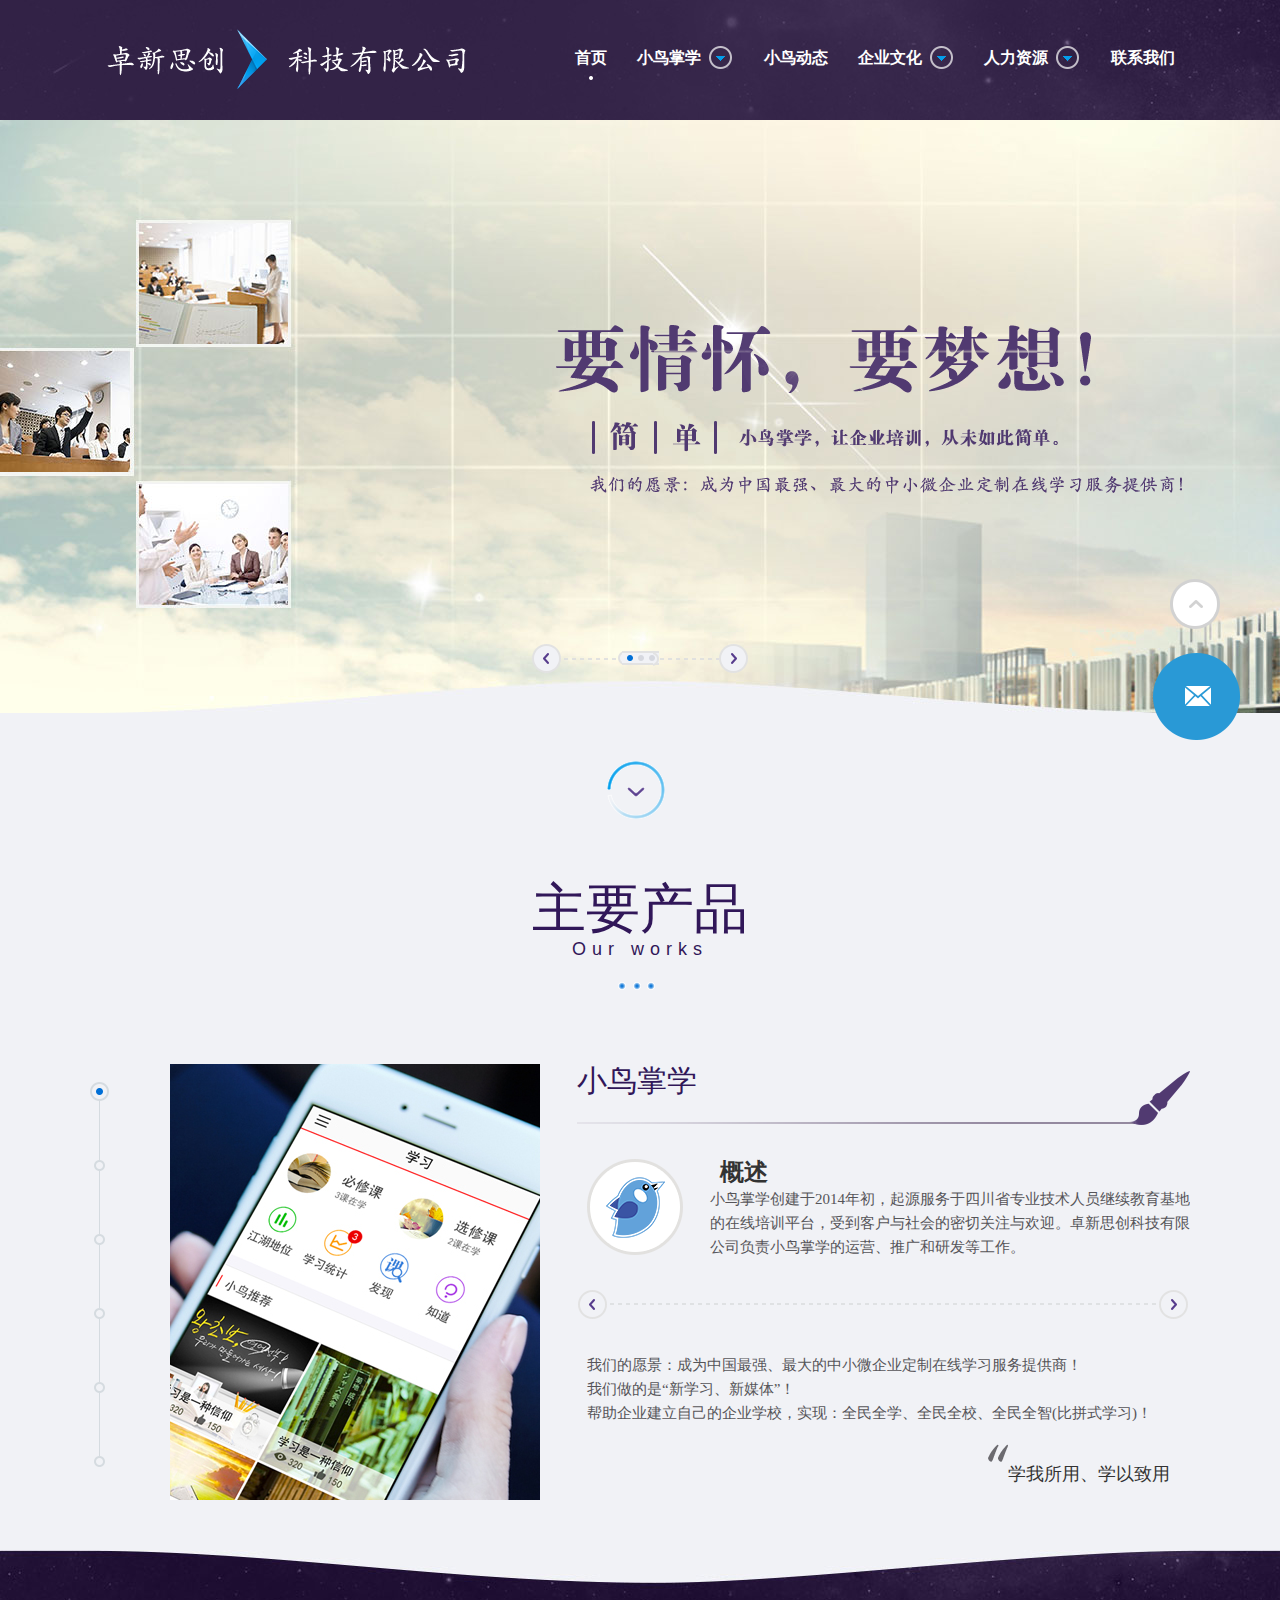
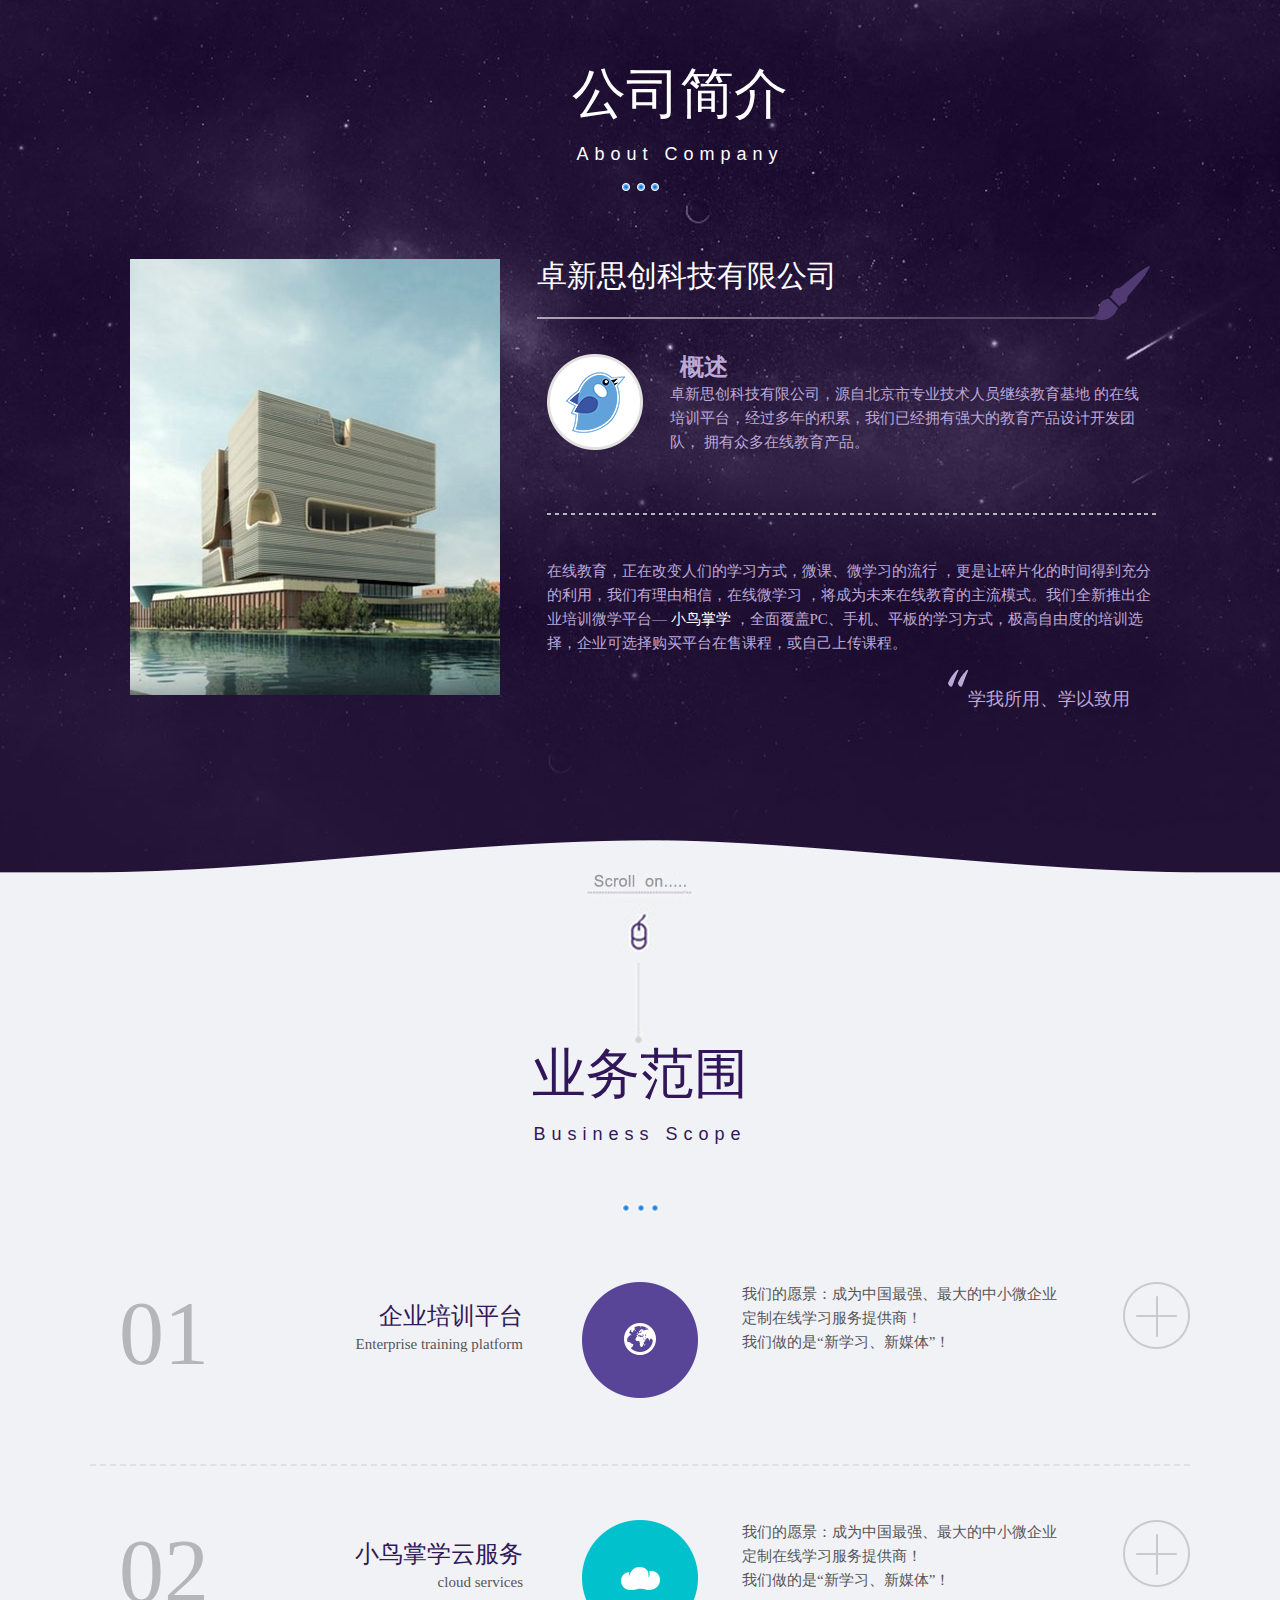
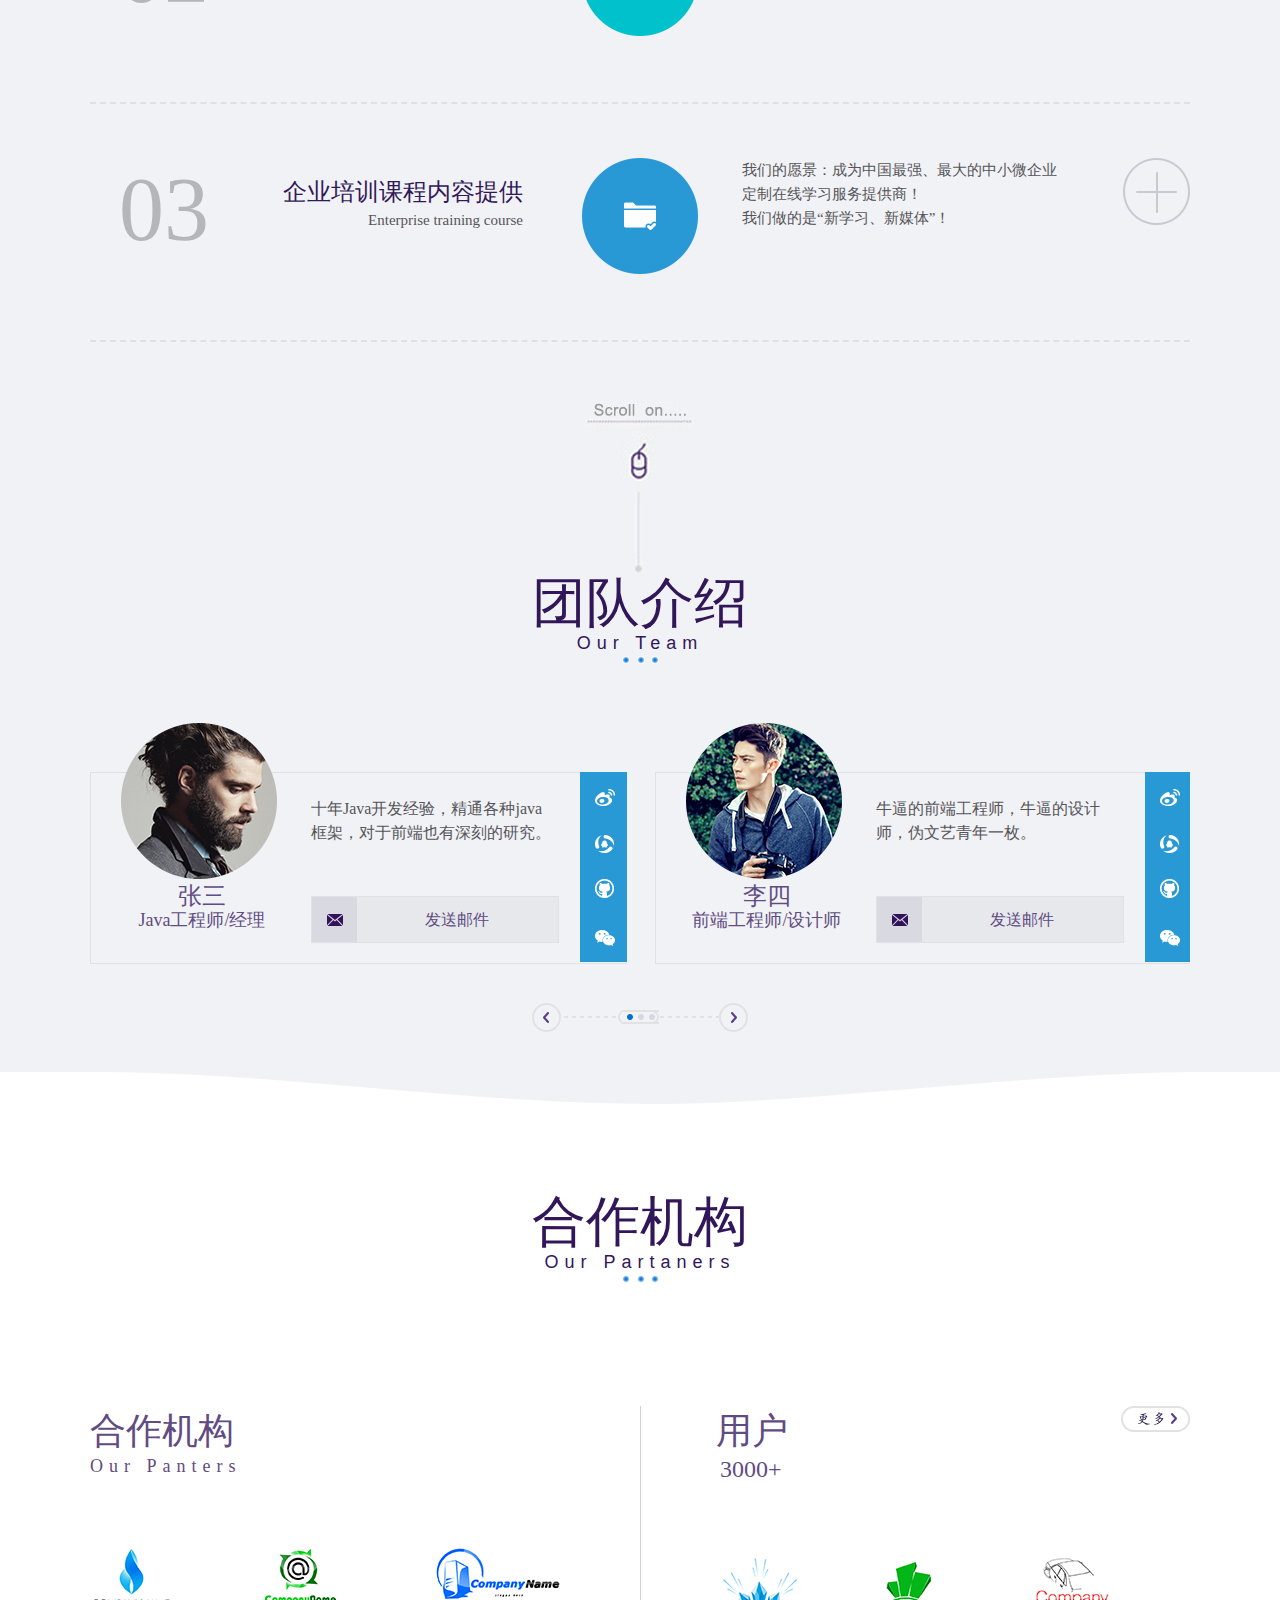
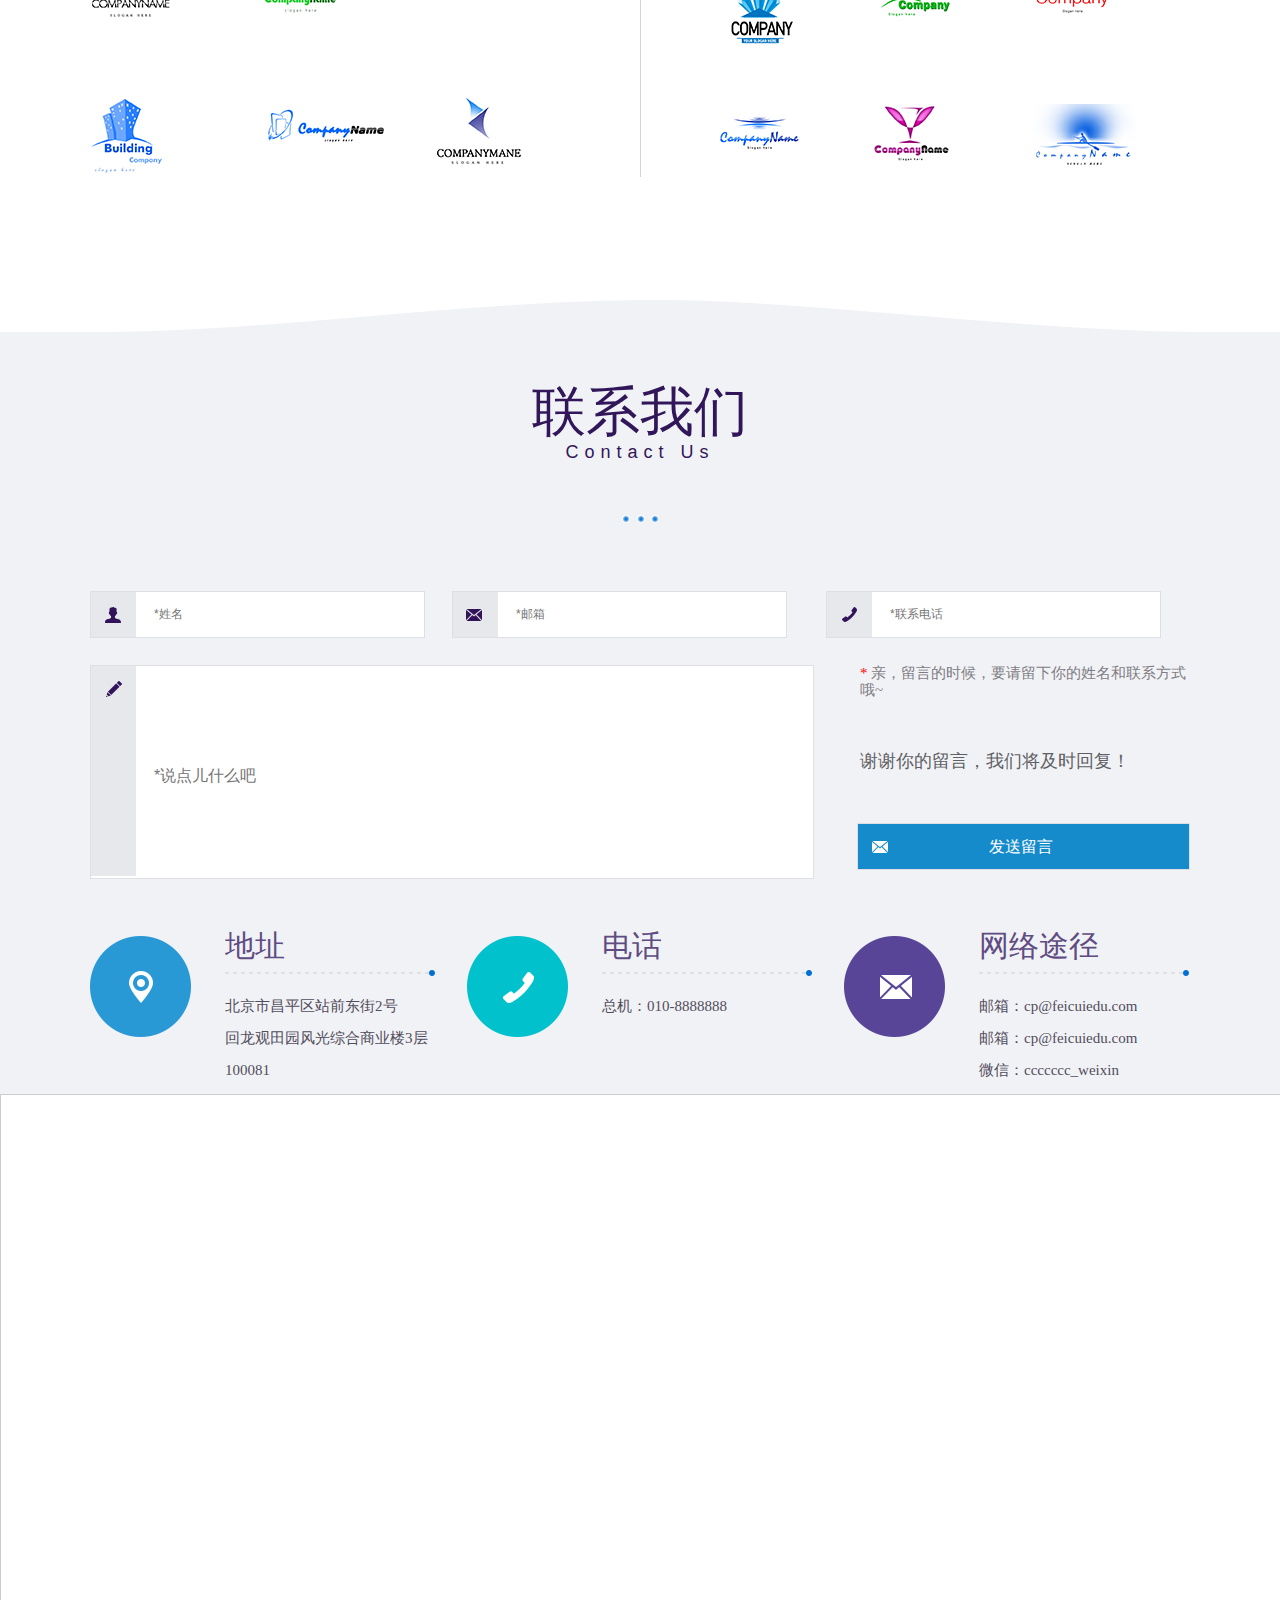
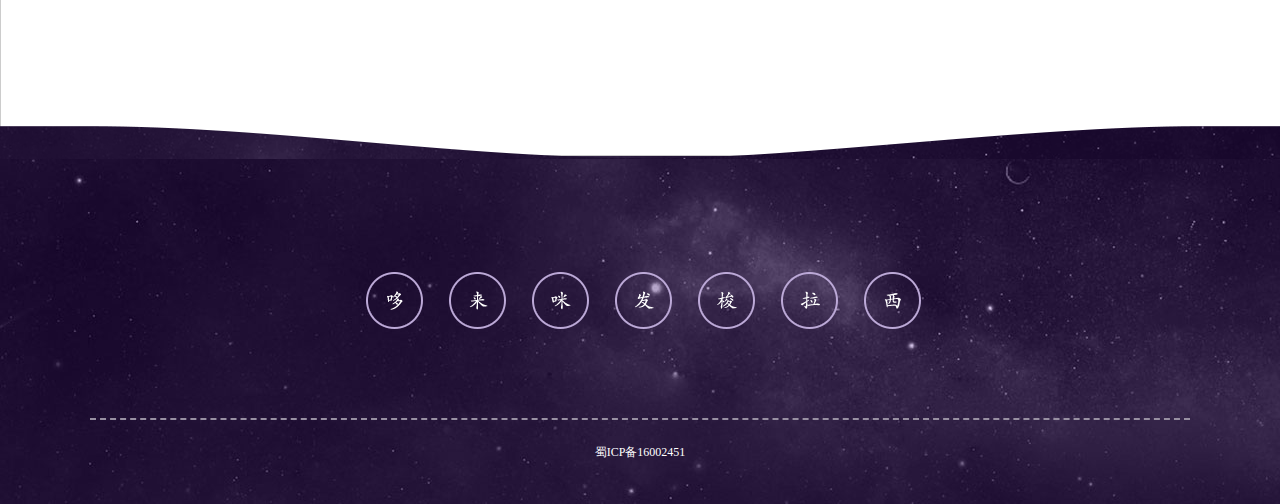
<file: index.html>
<!DOCTYPE html>
<html lang="en">

<head>
    <meta charset="UTF-8">
    <meta name="viewport" content="width=device-width, initial-scale=1.0">
    <meta http-equiv="X-UA-Compatible" content="ie=edge">
    <title>北京卓新思创科技有限公司</title>
    <link rel="short icon" href="./images/logoa.jpg">
    <link rel="stylesheet" href="./css/common.css">
    <link rel="stylesheet" href="./css/animate.css">
    <link rel="stylesheet" href="./css/index.css">

</head>

<body>
    <!-- head -->
    <header></header>
    <!-- <div class="rTop"></div> -->
    <!-- 轮播图-->
    <div class="boss">
        <ul id="banner">
            <li class="banner-one " style="display:block">
                <div class="tu">
                    <div class="banner-one-contenta animated fadeInLeft"><img src="./images/banner01_01.png" alt="">
                    </div>
                    <div class="banner-one-contentb animated fadeInRight"><img src="./images/banner01_02.png" alt="">
                    </div>
                    <div class="banner-one-contentc"><img src="./images/banner01_03.png" alt=""></div>
                </div>
            </li>
            <li class="banner-two">
                <div class="tu">
                    <div class="banner-two-contanta animated fadeInLeft"><img src="./images/banner02_01.png" alt="">
                    </div>
                    <div class="banner-two-contantb "><img src="./images/banner02_03.png" alt=""></div>
                    <div class="banner-two-contantc animated fadeInRight"><img src="./images/banner02_02.png" alt="">
                    </div>
                </div>
            </li>
            <li class="banner-three">
                <div class="tu">
                    <div class="banner-one-contenta animated fadeInLeft"><img src="./images/banner03_01.png" alt="">
                    </div>
                    <div class="banner-one-contentb animated fadeInRight"><img src="./images/banner03_02.png" alt="">
                    </div>
                    <div class="banner-one-contentc"><img src="./images/banner01_03.png" alt=""></div>
                </div>

            </li>

        </ul>
        <div class="baner-list">

            <div class="left"></div>

            <div class="banner-box">
                <div class="banner-wrap">
                    <div class="wrap">
                        <div class="button-first button-three active"></div>
                        <div class="button-two"></div>
                        <div class="button-three"></div>
                    </div>
                </div>
            </div>
            <div class="right"></div>
        </div>
    </div>
    <!-- 主要产品 -->
    <div class="bg-wrap">
        <div class="model">
            <div class="scrile"></div>
            <p>主要产品</p>
            <div class="work">Our works</div>
            <div class="box"> <img src="./images/three_points01.png" alt=""></div>
            <div class="product">
                <div class="new-line">
                    <div class="line-on banner-icon">
                        <i></i>
                        <span></span>
                    </div>

                    <div class="line-on ">
                        <i></i>
                        <span></span>
                    </div>
                    <div class="line-on">
                        <i></i>
                        <span></span>
                    </div>
                    <div class="line-on">
                        <i></i>
                        <span></span>
                    </div>
                    <div class="line-on">
                        <i></i>
                        <span></span>
                    </div>
                    <div class="line-on">
                        <i></i>
                        <span></span>
                    </div>

                </div>

                <!-- 内容区 选项卡 -->
                <div class="body-content">
                    <ul id="neirong">
                        <li style="display:block">
                            <div class="content">
                                <div class="new-left"><img src="./images/chanpin_image01.jpg" alt=""></div>
                                <div class="new-right">
                                    <div class="new-title">小鸟掌学
                                        <div class="pen"></div>
                                    </div>

                                    <div class="contenta">
                                        <div class="p1">
                                            <div class="bird"><img src="./images/xiaoniao_icon.png" alt=""></div>
                                            <h2 class="h2">概述</h2>
                                            <p>小鸟掌学创建于2014年初，起源服务于四川省专业技术人员继续教育基地的在线培训平台，受到客户与社会的密切关注与欢迎。卓新思创科技有限公司负责小鸟掌学的运营、推广和研发等工作。
                                            </p>

                                            <div class="new-bottom">
                                                <p>我们的愿景：成为中国最强、最大的中小微企业定制在线学习服务提供商！</p>
                                                <p>我们做的是“新学习、新媒体”！</p>
                                                <p>帮助企业建立自己的企业学校，实现：全民全学、全民全校、全民全智(比拼式学习)！</p>
                                            </div>
                                        </div>
                                    </div>
                                    <div class="study"></div>
                                    <div class="tip">
                                        <img class="img" src="./images/yinhao_zuo.png" alt="">
                                        <p>学我所用、学以致用</p>
                                        <img class="imga" src="./images/yinhao_you.png" alt="">
                                    </div>
                                </div>
                            </div>

                        </li>
                        <li>
                            <div class="content">
                                <div class="new-left"><img src="./images/chanpin_image02.jpg" alt=""></div>
                                <div class="new-right">
                                    <div class="new-title">小鸟掌学
                                        <div class="pen"></div>
                                    </div>

                                    <div class="contenta">
                                        <div class="p2">
                                            <h2 class="h2a">随</h2>
                                            着智能手机应用，微学习（即微观背景下的学习）已经开始飞速蔓延，
                                            通过对学习内容或者学习时间进行分割，使学员对学习内容进行碎片
                                            化的学习，在企业内它可以以正式或随意的方式推送给学员。
                                            作为一种人才培养方式，微课能较好的补充实体培训中无法实现的可
                                            移动性、持续性、重复性、随时随地等不足。这有助于企业建立规范
                                            的培养体系，提高全员素质，从而达到提升企业经济效益，
                                            并建立一支忠诚善战的员工队伍。



                                        </div>
                                    </div>
                                    <div class="study"></div>
                                    <div class="tip tipa">
                                        <img class="img" src="./images/yinhao_zuo.png" alt="">
                                        <p>学我所用、学以致用</p>
                                        <img class="imga" src="./images/yinhao_you.png" alt="">
                                    </div>
                                </div>
                            </div>
                        </li>
                        <li>
                            <div class="content">
                                <div class="new-left"><img src="./images/chanpin_image03.jpg" alt=""></div>
                                <div class="new-right">
                                    <div class="new-title">小鸟掌学
                                        <div class="pen"></div>
                                    </div>

                                    <div class="contenta">
                                        <div class="pw">

                                            <p class="p-new">1) 帮助企业转变为学习型组织，促进全员持续学习；</p>
                                            <p class="p-new">2) 加速企业内部知识的传播，提高管理、操作和经验技巧的传承；</p>
                                            <p class="p-new">3) 营造企业比拼式学习氛围，挖掘实战精华</p>



                                            <div class="pw pt">
                                                <p>4) 降低企业培训的时间和金钱成本 ，提高培训效率和培训质量；</p>
                                                <p>5) 增加凝聚力，提高员工的忠诚度，做到“上下同欲”；</p>
                                                <p>6) 增强企业供应商、经销商的知识技能的提高，形成“供应链学习模式”;</p>
                                            </div>
                                        </div>
                                    </div>

                                </div>
                            </div>
                        </li>
                        <li>
                            <div class="content">
                                <div class="new-left"><img src="./images/chanpin_image04.jpg" alt=""></div>
                                <div class="new-right">
                                    <div class="new-title">小鸟掌学
                                        <div class="pen"></div>
                                    </div>

                                    <div class="contenta">
                                        <div class="pwa">
                                            <span style="float:left;color:#311759;">“小鸟掌学”云平台</span>
                                            是一套完整的专家知识、学习管理、监督考核系统。首先根据企业和员工的特性
                                            ，抓取学习需求，然后从“平台学习库、行业学习库和企业内训库”中调出教学
                                            资源，按学习计划“推送”任务给每一位员工，并对学习过程进行监管，对学习
                                            效果进行评估，根据学习情况调整学习计划，不断优化员工的职业生涯。




                                            <div class="pw pt">
                                                “小鸟掌学”主要基于智能手机平台进行学习。针对性、
                                                趣味性、创新性的学习方式有助于员工建立学习兴趣，将学习与趣味相结合，
                                                提高学习吸收率。提高员工技能，增加企业效益
                                            </div>
                                        </div>
                                    </div>

                                </div>
                            </div>
                        </li>
                        <li>
                            <div class="content">
                                <div class="new-left"><img src="./images/chanpin_image05.jpg" alt=""></div>
                                <div class="new-right">
                                    <div class="new-title">小鸟掌学
                                        <div class="pen"></div>
                                    </div>

                                    <div class="contenta">
                                        <div class="pw">

                                            <p class="p-new">“小鸟掌学”云平台是企业战略变革的工具；</p>
                                            <p class="p-new">“小鸟掌学”云平台是企业文化重要的组成部分；</p>
                                            <p class="p-new">“小鸟掌学”云平台是企业培训的重要支撑手段和实施保障机制；</p>



                                            <div class="pw pt">
                                                <p>“小鸟掌学”云平台是企业上下游意识形态统一的桥梁；</p>
                                                <p>“小鸟掌学”云平台是企业经验分享的平台；</p>
                                            </div>
                                        </div>
                                    </div>

                                </div>
                            </div>
                        </li>
                        <li>
                            <div class="content">
                                <div class="new-left"><img src="./images/chanpin_image06.jpg" alt=""></div>
                                <div class="new-right">
                                    <div class="new-title">小鸟掌学
                                        <div class="pen"></div>
                                    </div>

                                    <div class="contenta">
                                        <div class="pwa">
                                            <span style="float:left;color:#311759;">“小鸟掌学”云平台</span>
                                            是一套完整的专家知识、学习管理、监督考核系统。首先根据企业和员工的特性
                                            ，抓取学习需求，然后从“平台学习库、行业学习库和企业内训库”中调出教学资
                                            源，按学习计划“推送”任务给每一位员工，并对学习过程进行监管，对学习效果
                                            进行评估，根据学习情况调整学习计划，不断优化员工的职业生涯。





                                            <div class="pw pt">
                                                “小鸟掌学”主要基于智能手机平台进行学习。针
                                                对性、趣味性、创新性的学习方式有助于员工建立学习
                                                兴趣，将学习与趣味相结合，提高学习吸收率。
                                                提高员工技能，增加企业效益
                                            </div>
                                        </div>
                                    </div>

                                </div>
                            </div>
                        </li>

                    </ul>
                    <div class="change-line">
                        <div class="prev"></div>
                        <div class="next"></div>
                    </div>
                </div>
            </div>
        </div>
    </div>
    <!-- 公司简介 -->
    <article>
        <div class="art-bg">
            <div class="jianjie">
                <p>公司简介</p>
                <div class="company">About Company</div>
                <div class="sanpoint"><img src="./images/three_points01.png" alt=""></div>

                <!--  -->
                <div class=".company-new .content">
                    <div class="new-left .jianjie-tu"><img src="./images/jianjie_image01.jpg" alt=""></div>
                    <div class="new-right">
                        <div class="new-title" style="color:#fff">卓新思创科技有限公司
                            <div class="pen"></div>
                        </div>

                        <div class="contenta">
                            <div class="p1">
                                <div class="bird"><img src="./images/xiaoniao_icon.png" alt=""></div>
                                <h2 class="h2" style="color:#bca9d7">概述</h2>
                                <p style="color:#bca9d7">
                                    卓新思创科技有限公司，源自北京市专业技术人员继续教育基地
                                    的在线培训平台，经过多年的积累，我们已经拥有强大的教育产品设计开发团队，
                                    拥有众多在线教育产品。
                                </p>

                                <div class="company-bottom">
                                    在线教育，正在改变人们的学习方式，微课、微学习的流行
                                    ，更是让碎片化的时间得到充分的利用，我们有理由相信，在线微学习
                                    ，将成为未来在线教育的主流模式。我们全新推出企业培训微学平台—
                                    <a href="javascript;" style="color:#fff">小鸟掌学</a>
                                    ，全面覆盖PC、手机、平板的学习方式，极高自由度的培训选择，企业可选择购买平台在售课程，或自己上传课程。
                                </div>
                            </div>
                            <div class="change-linea"></div>
                        </div>
                        <div class="study"></div>
                        <div class="tip tipb">
                            <img class="img" src="./images/yinhao02_zuo.png" alt="">
                            <p style="color:#bca9d7">学我所用、学以致用</p>
                            <img class="imga" src="./images/yinhao02_you.png" alt="">
                        </div>
                    </div>
                </div>
            </div>
        </div>
    </article>
    <!-- 业务范围 -->
    <div class="scope">
        <div class="scope-content">
            <div class="mouse"><img src="./images/yewu_zhiyinimg.jpg" alt=""></div>
            <p>业务范围</p>
            <div class="busses">Business Scope</div>
            <div class="sanpoint san">
                <img src="./images/three_points01.png" alt="">
            </div>
            <div class="yewu-wrap">
                <div class="yewu1">
                    <div class="simple">
                        <div class="number">01</div>
                        <div class="yw1-title">
                            <div class="plat">企业培训平台</div>
                            <div class="form">Enterprise training platform</div>

                        </div>
                        <div class="center-img" >
                            <img src="./images/business_cimg01.png" alt="">
                        </div>
                        <div class="simple-decr">
                            <p>我们的愿景：成为中国最强、最大的中小微企业定制在线学习服务提供商！</p>
                            <p>我们做的是“新学习、新媒体”！</p>
                        </div>
                        <div class="add-icon"></div>
                    </div>
                    <!-- 隐藏的块 -->
                    <div class="detail">
                        <p> “小鸟掌学”云平台是一套完整的专家知识、学习管理、
                            监督考核系统。首先根据企业和员工的特性，抓取学习需求，
                            然后从“平台学习库、行业学习库和企业内训库”中调出教学资源，
                            按学习计划“推送”任务给每一位员工，并对学习过程进行监管，
                            对学习效果进行评估，根据学习情况调整学习计划，不断优化员工的职业生涯。
                        </p>
                        <p>
                            “小鸟掌学”主要基于智能手机平台进行学习。针对性、趣味性
                            、创新性的学习方式有助于员工建立学习兴趣，将学习与趣味相结合，
                            提高学习吸收率。提高员工技能，增加企业效益。
                        </p>
                    </div>
                </div>
                <!--  -->
                <div class="yewu1">
                    <div class="simple">
                        <div class="number">02</div>
                        <div class="yw1-title">
                            <div class="plat">小鸟掌学云服务</div>
                            <div class="form">cloud services</div>

                        </div>
                        <div class="center-img">
                            <img src="./images/business_cimg02.png" alt="">
                        </div>
                        <div class="simple-decr">
                            <p>我们的愿景：成为中国最强、最大的中小微企业定制在线学习服务提供商！</p>
                            <p>我们做的是“新学习、新媒体”！</p>
                        </div>
                        <div class="add-icon"></div>
                    </div>
                    <!-- 隐藏的块 -->
                    <div class="detail">
                        <p> “小鸟掌学”云平台是一套完整的专家知识、学习管理、监督考核系统。首先根据企业和员工的特性，抓取学习需求，然后从“平台学习库、行业学习库和企业内训库”中调出教学资源，按学习计划“推送”任务给每一位员工，并对学习过程进行监管，对学习效果进行评估，根据学习情况调整学习计划，不断优化员工的职业生涯。
                        </p>
                        <p>
                            “小鸟掌学”主要基于智能手机平台进行学习。针对性、趣味性、创新性的学习方式有助于员工建立学习兴趣，将学习与趣味相结合，提高学习吸收率。提高员工技能，增加企业效益。
                        </p>
                        <p>我们的愿景：成为中国最强、最大的中小微企业定制在线学习服务提供商！</p>
                        <p>我们做的是“新学习、新媒体”！</p>
                        <p>我们的愿景：成为中国最强、最大的中小微企业定制在线学习服务提供商！</p>
                        <p>我们做的是“新学习、新媒体”！</p>
                    </div>
                </div>
                <!--  -->
                <div class="yewu1">
                    <div class="simple">
                        <div class="number">03</div>
                        <div class="yw1-title">
                            <div class="plat">企业培训课程内容提供</div>
                            <div class="form">Enterprise training course</div>

                        </div>
                        <div class="center-img">
                            <img src="./images/business_cimg03.png" alt="">
                        </div>
                        <div class="simple-decr">
                            <p>我们的愿景：成为中国最强、最大的中小微企业定制在线学习服务提供商！</p>
                            <p>我们做的是“新学习、新媒体”！</p>
                        </div>
                        <div class="add-icon"></div>
                    </div>
                    <!-- 隐藏的块 -->
                    <div class="detail">
                        <p> “小鸟掌学”云平台是一套完整的专家知识、学习管理、监督考核系统。首先根据企业和员工的特性，抓取学习需求，然后从“平台学习库、行业学习库和企业内训库”中调出教学资源，按学习计划“推送”任务给每一位员工，并对学习过程进行监管，对学习效果进行评估，根据学习情况调整学习计划，不断优化员工的职业生涯。
                        </p>
                        <p>
                            “小鸟掌学”主要基于智能手机平台进行学习。针对性、趣味性、创新性的学习方式有助于员工建立学习兴趣，将学习与趣味相结合，提高学习吸收率。提高员工技能，增加企业效益。
                        </p>
                    </div>
                </div>

            </div>
        </div>
    </div>
    <!-- 团队介绍 -->
    <div class="team">
        <div class="teama">
            <div class="mouse mouseb"><img src="./images/yewu_zhiyinimg.jpg" alt=""></div>
            <p class="mouse-p">团队介绍</p>
            <div class="busses">Our Team</div>
            <div class="sanpoint san  four">
                <img src="./images/three_points01.png" alt="">
            </div>
            <!-- 人物轮播 -->
            <div class="person">
                <ul id="cows">
                    <li class="lione">
                        <div class="hehuo">
                            <div class="cow-box">
                                <div class="cow-tou">
                                    <img src="images/team_img02.png">
                                    <a href="javascript;" style="opacity:0"><img src="./images/team_amore.png"
                                            alt=""></a>
                                </div>
                                <div class="cow-dec">十年Java开发经验，精通各种java框架，对于前端也有深刻的研究。</div>
                                <div class="name-wrap">
                                    <div class="cow-name">张三</div>
                                    <div class="join-title">Java工程师/经理</div>
                                    <div class="eaim">
                                        <i></i>
                                        <span>发送邮件</span>
                                    </div>

                                </div>
                                <div class="others">
                                    <div class="weibo"></div>
                                    <div class="qq"></div>
                                    <div class="githut"></div>
                                    <div class="wechat"></div>
                                </div>
                            </div>
                        </div>
                        <!--  -->
                        <div class="hehuo">
                            <div class="cow-box">
                                <div class="cow-tou">
                                    <img src="images/team_img03.png">
                                    <a href="javascript;" style="opacity:0"><img src="./images/team_amore.png"
                                            alt=""></a>
                                </div>
                                <div class="cow-dec">牛逼的前端工程师，牛逼的设计师，伪文艺青年一枚。</div>
                                <div class="name-wrap">
                                    <div class="cow-name">李四</div>
                                    <div class="join-title">前端工程师/设计师</div>
                                    <div class="eaim">
                                        <i></i>
                                        <span>发送邮件</span>
                                    </div>

                                </div>
                                <div class="others">
                                    <div class="weibo"></div>
                                    <div class="qq"></div>
                                    <div class="githut"></div>
                                    <div class="wechat"></div>
                                </div>
                            </div>
                        </div>
                    </li>
                    <li  class="lione">
                        <div class="hehuo">
                            <div class="cow-box">
                                <div class="cow-tou">
                                    <img src="images/team_img01.png">
                                    <a href="javascript;" style="opacity:0"><img src="./images/team_amore.png"
                                            alt=""></a>
                                </div>
                                <div class="cow-dec">暂未更新，敬请期待</div>
                                <div class="name-wrap">
                                    <div class="cow-name">李四</div>
                                    <div class="join-title">合伙人</div>
                                    <div class="eaim">
                                        <i></i>
                                        <span>发送邮件</span>
                                    </div>

                                </div>
                                <div class="others">
                                    <div class="weibo"></div>
                                    <div class="qq"></div>
                                    <div class="githut"></div>
                                    <div class="wechat"></div>
                                </div>
                            </div>
                        </div>
                        <!--  -->
                        <div class="hehuo">
                            <div class="cow-box">
                                <div class="cow-tou">
                                    <img src="images/team_img01.png">
                                    <a href="javascript;" style="opacity:0"><img src="./images/team_amore.png"
                                            alt=""></a>
                                </div>
                                <div class="cow-dec">暂未更新，敬请期待</div>
                                <div class="name-wrap">
                                    <div class="cow-name">王五</div>
                                    <div class="join-title">合伙人</div>
                                    <div class="eaim">
                                        <i></i>
                                        <span>发送邮件</span>
                                    </div>

                                </div>
                                <div class="others">
                                    <div class="weibo"></div>
                                    <div class="qq"></div>
                                    <div class="githut"></div>
                                    <div class="wechat"></div>
                                </div>
                            </div>
                        </div>
                    </li>
                    <li  class="lione">
                        <div class="hehuo">
                            <div class="cow-box">
                                <div class="cow-tou">
                                    <img src="images/team_img01.png">
                                    <a href="javascript;" style="opacity:0"><img src="./images/team_amore.png"
                                            alt=""></a>
                                </div>
                                <div class="cow-dec">暂未更新，敬请期待</div>
                                <div class="name-wrap">
                                    <div class="cow-name">张张</div>
                                    <div class="join-title">行政</div>
                                    <div class="eaim">
                                        <i></i>
                                        <span>发送邮件</span>
                                    </div>

                                </div>
                                <div class="others">
                                    <div class="weibo"></div>
                                    <div class="qq"></div>
                                    <div class="githut"></div>
                                    <div class="wechat"></div>
                                </div>
                            </div>
                        </div>
                        <!--  -->
                        <div class="hehuo">
                            <div class="cow-box">
                                <div class="cow-tou">
                                    <img src="images/team_img01.png">
                                    <a href="javascript;" style="opacity:0"><img src="./images/team_amore.png"
                                            alt=""></a>
                                </div>
                                <div class="cow-dec">暂未更新，敬请期待</div>
                                <div class="name-wrap">
                                    <div class="cow-name">陈七</div>
                                    <div class="join-title">技术支持</div>
                                    <div class="eaim">
                                        <i></i>
                                        <span>发送邮件</span>
                                    </div>

                                </div>
                                <div class="others">
                                    <div class="weibo"></div>
                                    <div class="qq"></div>
                                    <div class="githut"></div>
                                    <div class="wechat"></div>
                                </div>
                            </div>
                        </div>
                    </li>

                </ul>

                <div class="baner-list defaut">

                    <div class="left"></div>

                    <div class="banner-box">
                        <div class="banner-wrap">
                            <div class="wrap">
                                <div class="button-first button-three active"></div>
                                <div class="button-two"></div>
                                <div class="button-three"></div>
                            </div>
                        </div>
                    </div>
                    <div class="right"></div>
                </div>
            </div>
        </div>
        <!-- 合作机构 -->
        <div class="pannter">
            <div class="paint">
                <div class="top-bg">
                    <p class="mouse-p mouse-w">合作机构</p>
                    <div class="busses">Our Partaners</div>
                    <div class="sanpoint san  four">
                        <img src="./images/three_points01.png" alt="">
                    </div>
                    <div class="jigou">
                        <div class="panters">
                            <p class="h1">合作机构</p>
                            <p class="h3">Our Panters</p>
                            <div><img src="./images/pLogo01.png" alt=""></div>
                            <div><img src="./images/pLogo02.png" alt=""></div>
                            <div><img src="./images/pLogo03.png" alt=""></div>
                            <div><img src="./images/pLogo04.png" alt=""></div>
                            <div><img src="./images/pLogo05.png" alt=""></div>
                            <div><img src="./images/pLogo06.png" alt=""></div>

                        </div>
                        <div class="users">
                            <p class="h1">用户 <span class="more"></span></p>
                            <p class="h2">3000+</p>
                            <div class="use"><img src="./images/uLogo01.png" alt=""></div>
                            <div class="use"><img src="./images/uLogo02.png" alt=""></div>
                            <div class="use"><img src="./images/uLogo03.png" alt=""></div>
                            <div class="use"><img src="./images/uLogo04.png" alt=""></div>
                            <div class="use"><img src="./images/uLogo05.png" alt=""></div>
                            <div class="use"><img src="./images/uLogo06.png" alt=""></div>
                        </div>
                        <div class="user-di"></div>
                    </div>
                </div>
            </div>
        </div>
        <!-- 联系我们 -->
        <div class="contact">
            <div class="us">
                <p class="mouse-p five">联系我们</p>
                <div class="busses">Contact Us</div>
                <div class="sanpoint five">
                    <img src="./images/three_points01.png" alt="">
                </div>
                <div class="input-wrap">
                    <form>
                        <div class="name">
                            <i></i>
                            <input type="text" placeholder="*姓名">
                        </div>
                        <div class="input-box">
                            <i></i>
                            <input type="text" placeholder="*邮箱">
                        </div>
                        <div class="input-phone">
                            <i></i>
                            <input type="text" placeholder="*联系电话">
                        </div>
                        <div class="area">
                            <div class="area-left">
                                <i></i>

                            </div>
                            <input class="area-icon" type="text" placeholder="*说点儿什么吧">

                        </div>


                    </form>
                    <div class="shuoming">
                        <span style="color:red">*</span>
                        亲，留言的时候，要请留下你的姓名和联系方式哦~
                    </div>
                    <div class="sm2">谢谢你的留言，我们将及时回复！</div>
                    <div class="sm3">
                        <i></i>
                        <span>发送留言</span>
                    </div>
                </div>
                <div class="sm-bottom">
                    <div class="bottom-one">
                        <img src="./images/lianxi_icon01.png" alt="">
                        <div class="rig">
                            <div class="address">地址</div>
                            <p>北京市昌平区站前东街2号</p>
                            <p>回龙观田园风光综合商业楼3层</p>
                            <p>100081</p>
                        </div>
                    </div>
                    <!--  -->
                    <div class="bottom-one">
                        <img src="./images/lianxi_icon02.png" alt="">
                        <div class="rig">
                            <div class="address">电话</div>
                            <p></p>
                            <p>总机：010-8888888</p>
                            <p></p>
                        </div>
                    </div>
                    <!--  -->
                    <div class="bottom-one">
                        <img src="./images/lianxi_icon03.png" alt="">
                        <div class="rig">
                            <div class="address">网络途径</div>
                            <p>邮箱：cp@feicuiedu.com</p>
                            <p>邮箱：cp@feicuiedu.com</p>
                            <p>微信：ccccccc_weixin</p>
                        </div>
                    </div>
                </div>
            </div>

        </div>

<!-- map -->
<div class="map">
   
</div>


        <!-- footer -->
        <footer></footer>
        <script type="text/javascript" src="http://api.map.baidu.com/api?v=2.0&amp;ak=2.0&amp;ak=3qkFf2G2rUbWKsNYmc2dDvL7"></script>
</body>

<script src="./js/jquery.js"></script>
<script src="./js/index.js"></script>

</html>
</file>
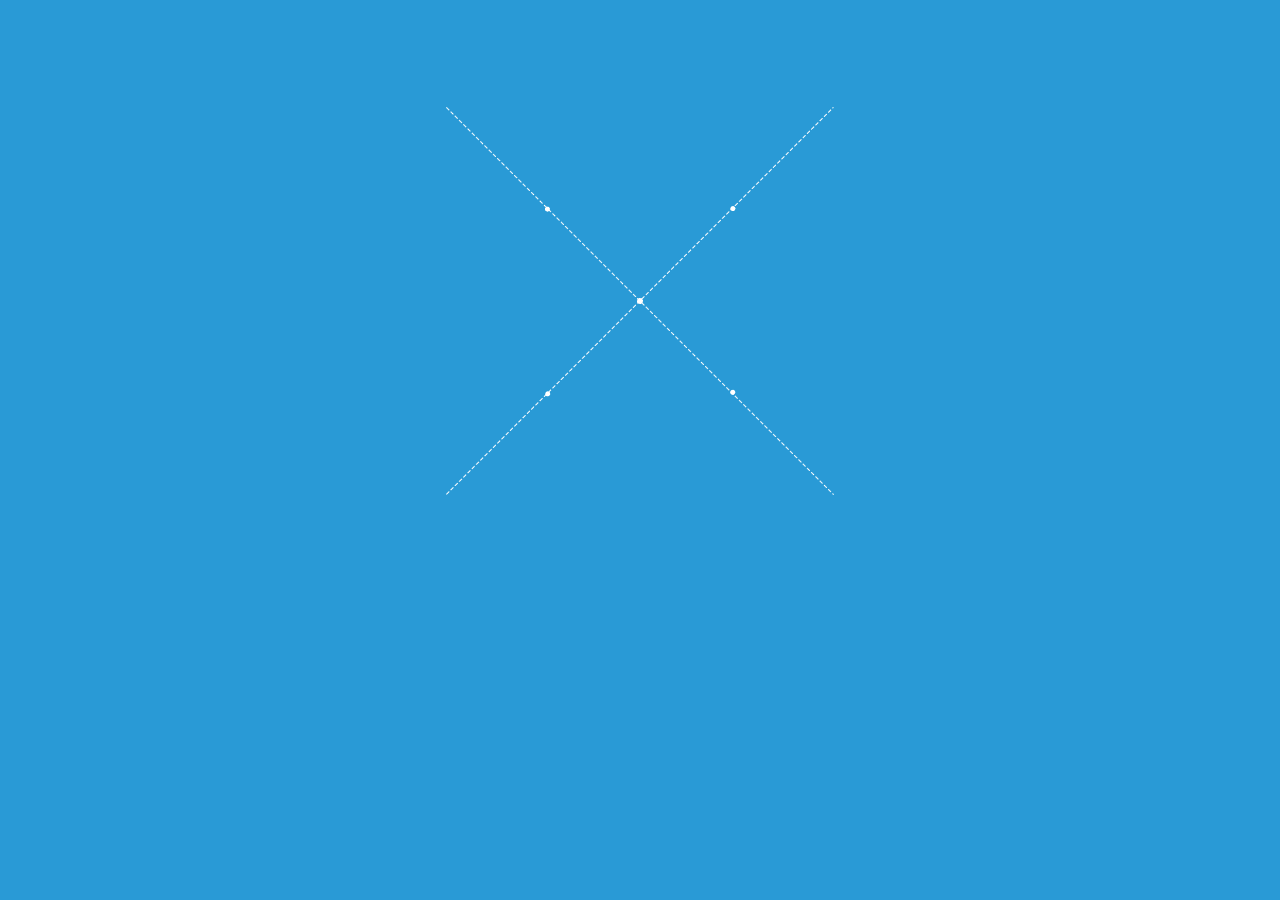
<file: 222.html>
<!DOCTYPE html>
<html>

<head>
    <meta charset="utf-8">
    <title>小鸟掌学</title>
    <link rel="short icon" href="./images/logoa.jpg">
    <link rel="stylesheet" href="./css/common.css">
    <link rel="stylesheet" href="css/animate.css">
    <link rel="stylesheet" href="./css/222.css">

</head>

<body style="overflow-x: hidden;">
    <div class="header_wrap">
        <div class="header_w00">
            <div class="header_logo act">
                <img src="./images/aboutxiaoniao/logo.png" alt="">
            </div>
            <div class="header_nav act">
                <li class="header_navli">概述</li>
                <li class="onclick="javascript:window.open('222.html#2')">对企业的价值</li>
                <li>小鸟掌云</li>
                <li>App下载</li>
                <li>联系客服</li>
                <li><a href="index.html" style="color:#aeabb4"> 返回主页</a></li>
            </div>
        </div>
    </div>
   <!-- 蓝色的块 -->
   <div class="animation">
    <div class="animation_center">
        <img class="an_img" src="./images/aboutxiaoniao/xiaoniao_welcome_icon2.gif" alt="">
        <div class="animation_wb">
            <div class="animation_wb_title animated fadeInUp">小鸟掌学</div>
            <div class="animation_wb_title_one  animated fadeInUp">Xioaniao School</div>
            <div class="use">
                <div class="use_learn  animated fadeInUp">
                    <img src="./images/aboutxiaoniao/yinhao1_zuo.png" alt="">
                    <span>学我所用、学以致用</span>
                    <img src="./images/aboutxiaoniao/yinhao1_you.png" alt="">
                </div>
                <p class="animation_p_one animated fadeInUp">还在为培训而苦恼吗？小鸟掌学帮助企业建立自己的企业学校</p>
                <p class="animation_p_two animated fadeInUp">实现：全民全学、全民全校、全民全智（比拼式学习）！</p>
            </div>
        </div>
    </div>
</div>

   <!--  -->
    <div class="Quan">
        <div class="Quan_Ul">
            <!-- 第一块 -->
            <div class="Quan_Ul-now">
                <div class="box"><img src="./images/aboutxiaoniao/xiaoniao_welcome_icon3.gif" alt=""></div>
                <div class="letter">
                    <div class="titlea">小鸟掌学</div>
                    <p>Xioaniao School</p>
                    <div class="ems">
                        <div class="em-left"><img src="./images/aboutxiaoniao/yinhao1_zuo.png" alt=""></div>
                        <span>学我所用、学以致用</span>
                        <div class="span"><img src="./images/aboutxiaoniao/yinhao1_you.png" alt=""></div>
                        <p>还在为培训而苦恼吗？小鸟掌学帮助企业建立自己的企业学校</p>
                        <p>实现：全民全学、全民全校、全民全智（比拼式学习）！</p>
                        <div class="done-next"></div>
                    </div>
                </div>
            </div>


            <!-- 第二块 -->
            <div class="Quan_Ul-now">
                <div class="boss">
                    <ul id="banner">
                        <!--  -->
                        <li>
                            <div class="banner-title">概述</div>
                            <div class="ema">
                                <div class="ema-left"><img src="./images/aboutxiaoniao/yinhao2_zuo.png" alt=""></div>
                                <span>
                                    小鸟掌学创建于2014年初，起源服务于四川省专业技术人员继续教育基地的在线培训平台，受到客户与社会的密切关注与欢迎。卓新思创有限责任公司负责小鸟掌学的运营、推广和研发等工作。</span>
                                <div class="ema-right"><img src="./images/aboutxiaoniao/yinhao2_you.png" alt=""></div>
                            </div>
                            <div class="app-images">
                                <img src="./images/aboutxiaoniao/app_img04.jpg" alt="">
                                <img src="./images/aboutxiaoniao/app_img03.jpg" alt="">
                                <img src="./images/aboutxiaoniao/app_img02.jpg" alt="">
                                <img src="./images/aboutxiaoniao/app_img01.jpg" alt="">
                            </div>


                        </li>
                        <!--  -->
                        <li>
                            <div class="second">
                                <div class="tu"><img src="./images/aboutxiaoniao/yuanjin_icon.png" alt=""></div>
                                <div class="s-right">
                                    <div class="p1">我们的愿景：</div>
                                    <div class="p2">成为中国最强、最大的中小微企业定制在线学习服务提供商！</div>
                                </div>
                            </div>
                            <!--  -->
                            <div class="second">
                                <div class="tu"><img src="./images/aboutxiaoniao/book_icon.png" alt=""></div>
                                <div class="s-right">
                                    <div class="p1">我们做的是“新学习、新媒体”！</div>
                                </div>
                            </div>
                            <div class="second">
                                <div class="tu"><img src="./images/aboutxiaoniao/school_icon.png" alt=""></div>
                                <div class="s-right">
                                    <div class="p1">帮助企业建立自己的企业学校</div>
                                    <div class="p2">实现：全民全学、全民全校、全民全智（比拼式学习）！</div>
                                </div>
                            </div>

                        </li>
                        <!--  -->
                        <li>
                            <div class="bird"><img src="./images/aboutxiaoniao/bird_title.png" alt=""></div>
                            <div class="emsw">
                                <div class="left3"><img src="./images/aboutxiaoniao/yinhao3_zuo.png" alt=""></div>
                                <span>学我所用、学以致用</span>
                                <div class="right3"><img src="./images/aboutxiaoniao/yinhao3_you.png" alt=""></div>
                            </div>
                            <p class="pa">
                                随着智能手机应用，微学习（即微观背景下的学习）已经开始飞速蔓延，通过对学习内容或者学习时间进行分割，使学员对学习内容进行碎片化的学习，在企业内它可以以正式或随意的方式推送给学员。作为一种人才培养方式，微课能较好的补充实体培训中无法实现的可移动性、持续性、重复性、随时随地等不足。这有助于企业建立规范的培养体系，提高全员素质，从而达到提升企业经济效益，并建立一支忠诚善战的员工队伍。
                            </p>
                            <div class="ptu"><img src="./images/aboutxiaoniao/scrollon01.jpg" alt=""></div>
                        </li>
                    </ul>
                    <div id="foleft"></div>
                    <div id="foright"></div>
                </div>
            </div>
            <!-- 第三块 -->
            <div class="Quan_Ul-now">
                <div class="value">小鸟掌学对企业的价值</div>
                <div class="top-concer">
                    <div class="top-l">
                        <img src="./images/aboutxiaoniao/jiazhi_border_11.png" alt="">
                    <img class="deng" src="./images/aboutxiaoniao/jiazhi_border_12.png" alt="">
                    </div>
                    <div class="top-r"><img src="./images/aboutxiaoniao/jiazhi_border_21.png" alt="">
                    <img class="deng" src="/images/aboutxiaoniao/jiazhi_border_22.png" alt="">
                    </div>
                </div>
                <div class="scontent">
                    <div class="content-one">
                        <div class="number">No.1</div>
                        <p>帮助企业转变为学习型组织，促进全员持续学习；</p>
                    </div>
                    <div class="content-one">
                        <div class="number">No.2</div>
                        <p>加速企业内部知识的传播，提高管理、操作和经验技巧的传承；</p>
                    </div>
                    <div class="content-one">
                        <div class="number">No.3</div>
                        <p>营造企业比拼式学习氛围，挖掘实战精华</p>
                    </div>
                    <div class="content-one">
                        <div class="number">No.4</div>
                        <p>降低企业培训的时间和金钱成本 ，提高培训效率和培训质量；</p>
                    </div>
                    <div class="content-one">
                        <div class="number">No.5</div>
                        <p>增加凝聚力，提高员工的忠诚度，做到“上下同欲”；</p>
                    </div>
                    <div class="content-one">
                        <div class="number">No.6</div>
                        <p>增强企业供应商、经销商的知识技能的提高，形成“供应链学习模式”；</p>
                    </div>

                </div>
                <div class="top-concer down-concer">
                    <div class="down-l"><img src="./images/aboutxiaoniao/jiazhi_border_31.png" alt="">
                    <img class="deng" src="./images/aboutxiaoniao/jiazhi_border_32.png" alt="">
                    </div>
                    <div class="down-r"><img src="./images/aboutxiaoniao/jiazhi_border_41.png" alt="">
                    <img class="deng" src="./images/aboutxiaoniao/jiazhi_border_42.png" alt="">
                    </div>
                </div>
            </div>
            <!-- 第四块 -->
            <div class="Quan_Ul-now">
                <div class="bird-hand">小鸟掌云</div>
                <div class="dada">
                    <div class="kuai">
                        <div class="ka" style="display:none" >
                            <p>“小鸟掌学”云平台是一套完整的专家知识、学习管理、监督考核系统。首先根据企业和员工的特性，抓取学习需求，然后从“平台学习库、行业学习库和企业内训库”中调出教学资源，按学习计划“推送”任务给每一位员工，并对学习过程进行监管，对学习效果进行评估，根据学习情况调整学习计划，不断优化员工的职业生涯。
                            </p>
                            <p>“小鸟掌学”主要基于智能手机平台进行学习。针对性、趣味性、创新性的学习方式有助于员工建立学习兴趣，将学习与趣味相结合，提高学习吸收率。提高员工技能，增加企业效益。</p>
                            <br>
                            <p> “小鸟掌学”云平台是企业战略变革的工具；
                           
                            <br>
                            “小鸟掌学”云平台是企业文化重要的组成部分；
                           
                            <br>
                            “小鸟掌学”云平台是企业培训的重要支撑手段和实施保障机制；
                            
                            <br>
                           “小鸟掌学”云平台是企业上下游意识形态统一的桥梁；
                           
                            <br>
                            “小鸟掌学”云平台是企业经验分享的平台；
                        </p>
                        </div>
                        <div class="kb" >
                            <br>
                            <br>
                            <p>“小鸟掌学”云平台本质上是一种正规化教学管理机制，但它更突破了时间、地域、成本、固定性的限制（绝非在线浏览网页，看电子书籍和一些视音频上）。“小鸟掌学”改变了企业现有培训的“双高困局”（高成本、高误工），实现了 “双低学习模式”（低成本、低误工）。</p>
                            <br>
                            <p>当今，科学技术迅猛发展，社会文化不断进步，“终身教育、终身学习”将被越来越多的人所认识。面对未来，小鸟掌学将不断努力，以一流的运营和服务，成为企业首选的、长期的、可信赖的学习资源提供商、运营服务提供商，为社会各行各业的发展和国家经济实力的增强，做出新的贡献。</p>
                        </div>
                        
                    </div>
                    
                </div>
                <div class="btn-box">
                        <div class="bt-left"></div>
                        <div class="bt-right"></div>
                    </div>
            </div>
            <!-- 第五块 -->
            <div class="Quan_Ul-now">
                <div class="last">
                    <div class="app"><img src="./images/aboutxiaoniao/app_downcode.png" alt=""></div>
                    <div class="contacts">
                            <div class="siser">联系客服妹纸</div>
                            <p>总机：010-8888888</p>
                            <p>邮箱：cp@feicuiedu.com</p>
                            <p>北京市昌平区站前东街2号 回龙观田园风光综合商业楼3层</p>    
                        </div>
                </div>
            </div>
        </div>
    </div>
</body>
<script src="js/jquery.js"></script>
<script src="js/222.js"></script>
<!-- <script src="./js/222.js"></script> -->

</html>
</file>
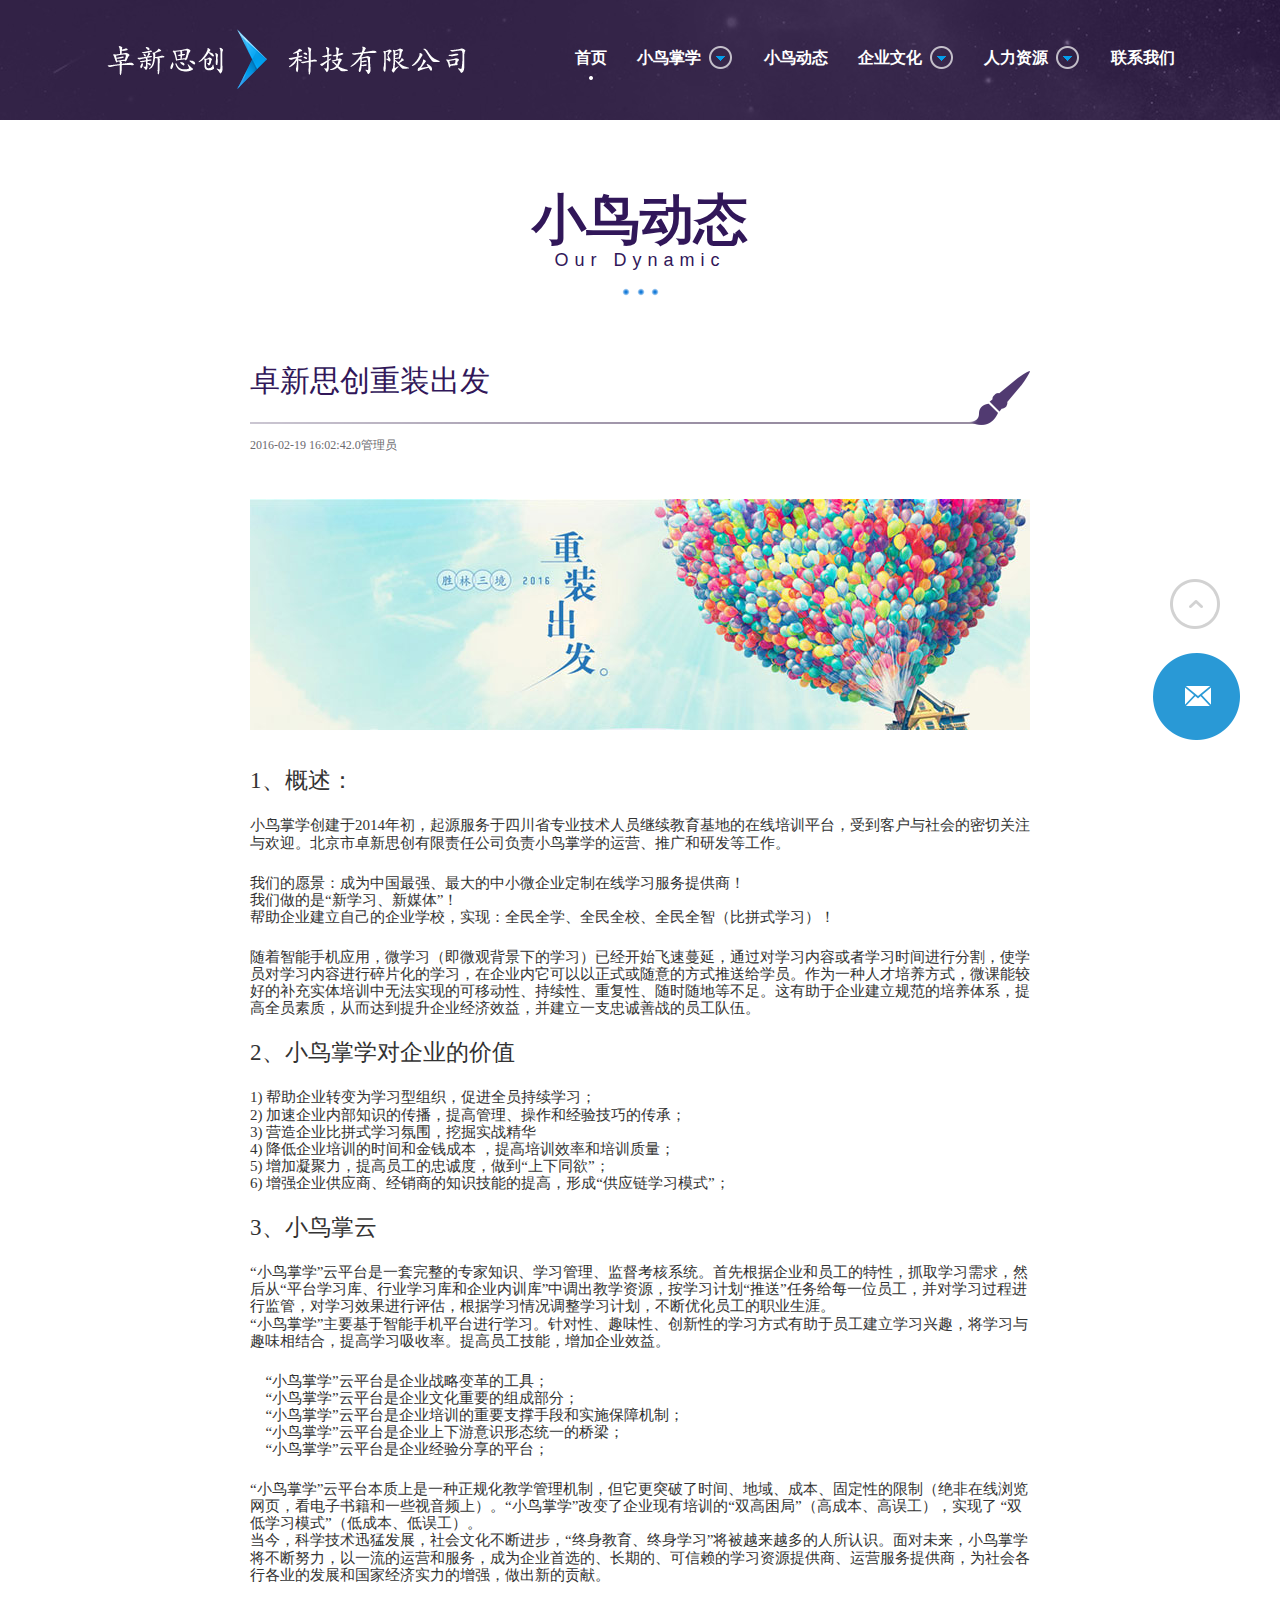
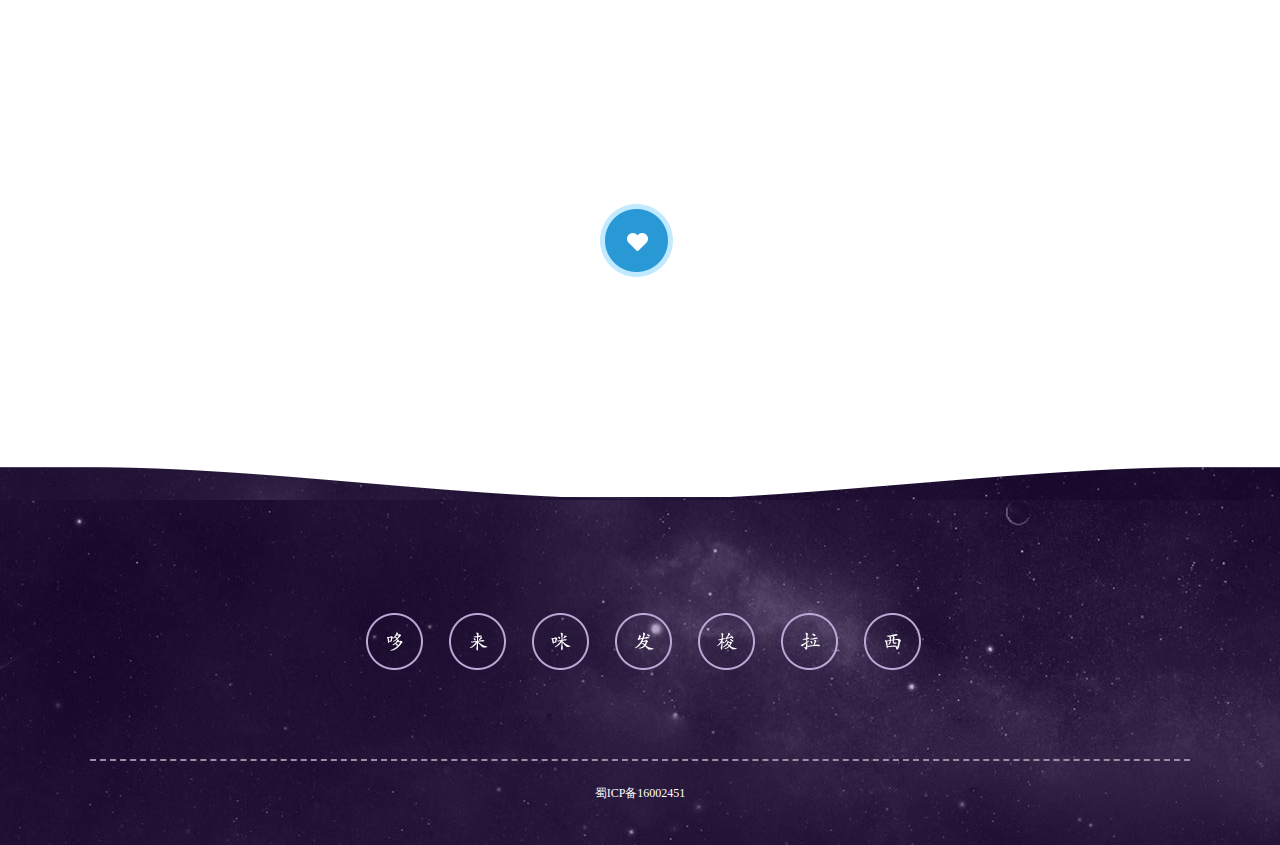
<file: details.html>
<!DOCTYPE html>
<html lang="en">

<head>
    <meta charset="UTF-8">
    <meta name="viewport" content="width=device-width, initial-scale=1.0">
    <meta http-equiv="X-UA-Compatible" content="ie=edge">
    <title>文章详情</title>
    <link rel="short icon" href="./images/logoa.jpg">
    <link rel="stylesheet" href="./header.html">
    <link rel="stylesheet" href="./footer.html">
    <link rel="stylesheet" href="./css/animate.css">
    <link rel="stylesheet" href="./css/common.css">
    <link rel="stylesheet" href="./css/details.css">

    <script src="./js/jquery.js"></script>
    <script src="./js/articleData.js"></script>

</head>

<body>
    <header></header>
    <div class="content-wrap">
        <div class="big-title"> <b>小鸟动态</b> </div>
        <div class="type-title">Our Dynamic</div>
        <span><img src="./images/three_points01.png" alt=""></span>
        <div class="title-list">
            <span>卓新思创重装出发</span>
            <div class="pen"></div>
        </div>
        <div class="auther">
            <div class="date">2016-02-19 16:02:42.0</div>
            <span>管理员</span>
        </div>

        <div class="article">
            <div class="tu"><img src="./images/article_image01.jpg" alt=""></div>
            <div class="content">
                <p style="font-size:23px;">1、概述：</p>
                <p>小鸟掌学创建于2014年初，起源服务于四川省专业技术人员继续教育基地的在线培训平台，受到客户与社会的密切关注与欢迎。北京市卓新思创有限责任公司负责小鸟掌学的运营、推广和研发等工作。</p>
                <p>我们的愿景：成为中国最强、最大的中小微企业定制在线学习服务提供商！<br>我们做的是“新学习、新媒体”！<br>帮助企业建立自己的企业学校，实现：全民全学、全民全校、全民全智（比拼式学习）！</p>
                <p>随着智能手机应用，微学习（即微观背景下的学习）已经开始飞速蔓延，通过对学习内容或者学习时间进行分割，使学员对学习内容进行碎片化的学习，在企业内它可以以正式或随意的方式推送给学员。作为一种人才培养方式，微课能较好的补充实体培训中无法实现的可移动性、持续性、重复性、随时随地等不足。这有助于企业建立规范的培养体系，提高全员素质，从而达到提升企业经济效益，并建立一支忠诚善战的员工队伍。
                </p>
                <p style="font-size:23px;">2、小鸟掌学对企业的价值</p>
                <p>1) 帮助企业转变为学习型组织，促进全员持续学习；<br>2) 加速企业内部知识的传播，提高管理、操作和经验技巧的传承；<br>3) 营造企业比拼式学习氛围，挖掘实战精华<br>4)
                    降低企业培训的时间和金钱成本 ，提高培训效率和培训质量；<br>5) 增加凝聚力，提高员工的忠诚度，做到“上下同欲”；<br>6) 增强企业供应商、经销商的知识技能的提高，形成“供应链学习模式”；
                </p>
                <p style="font-size:23px;">3、小鸟掌云</p>
                <p>“小鸟掌学”云平台是一套完整的专家知识、学习管理、监督考核系统。首先根据企业和员工的特性，抓取学习需求，然后从“平台学习库、行业学习库和企业内训库”中调出教学资源，按学习计划“推送”任务给每一位员工，并对学习过程进行监管，对学习效果进行评估，根据学习情况调整学习计划，不断优化员工的职业生涯。<br>“小鸟掌学”主要基于智能手机平台进行学习。针对性、趣味性、创新性的学习方式有助于员工建立学习兴趣，将学习与趣味相结合，提高学习吸收率。提高员工技能，增加企业效益。
                </p>
                <p> “小鸟掌学”云平台是企业战略变革的工具；<br> “小鸟掌学”云平台是企业文化重要的组成部分；<br> “小鸟掌学”云平台是企业培训的重要支撑手段和实施保障机制；<br>
                    “小鸟掌学”云平台是企业上下游意识形态统一的桥梁；<br> “小鸟掌学”云平台是企业经验分享的平台；</p>
                <p>“小鸟掌学”云平台本质上是一种正规化教学管理机制，但它更突破了时间、地域、成本、固定性的限制（绝非在线浏览网页，看电子书籍和一些视音频上）。“小鸟掌学”改变了企业现有培训的“双高困局”（高成本、高误工），实现了
                    “双低学习模式”（低成本、低误工）。<br>当今，科学技术迅猛发展，社会文化不断进步，“终身教育、终身学习”将被越来越多的人所认识。面对未来，小鸟掌学将不断努力，以一流的运营和服务，成为企业首选的、长期的、可信赖的学习资源提供商、运营服务提供商，为社会各行各业的发展和国家经济实力的增强，做出新的贡献。
                </p>

            </div>
        </div>
        
            <div class="like-wrap">
                <div class="like-box">
                    <div class="like"></div>
        
                    <div class="love">喜欢（20）</div>
        
                </div>
            </div>
            <div class="tips">
                <div class="like-tips">爱你哟~mua</div>
            </div>
    </div>


    <footer></footer>
</body>
<script src="./js/details.js"></script>

</html>
</file>
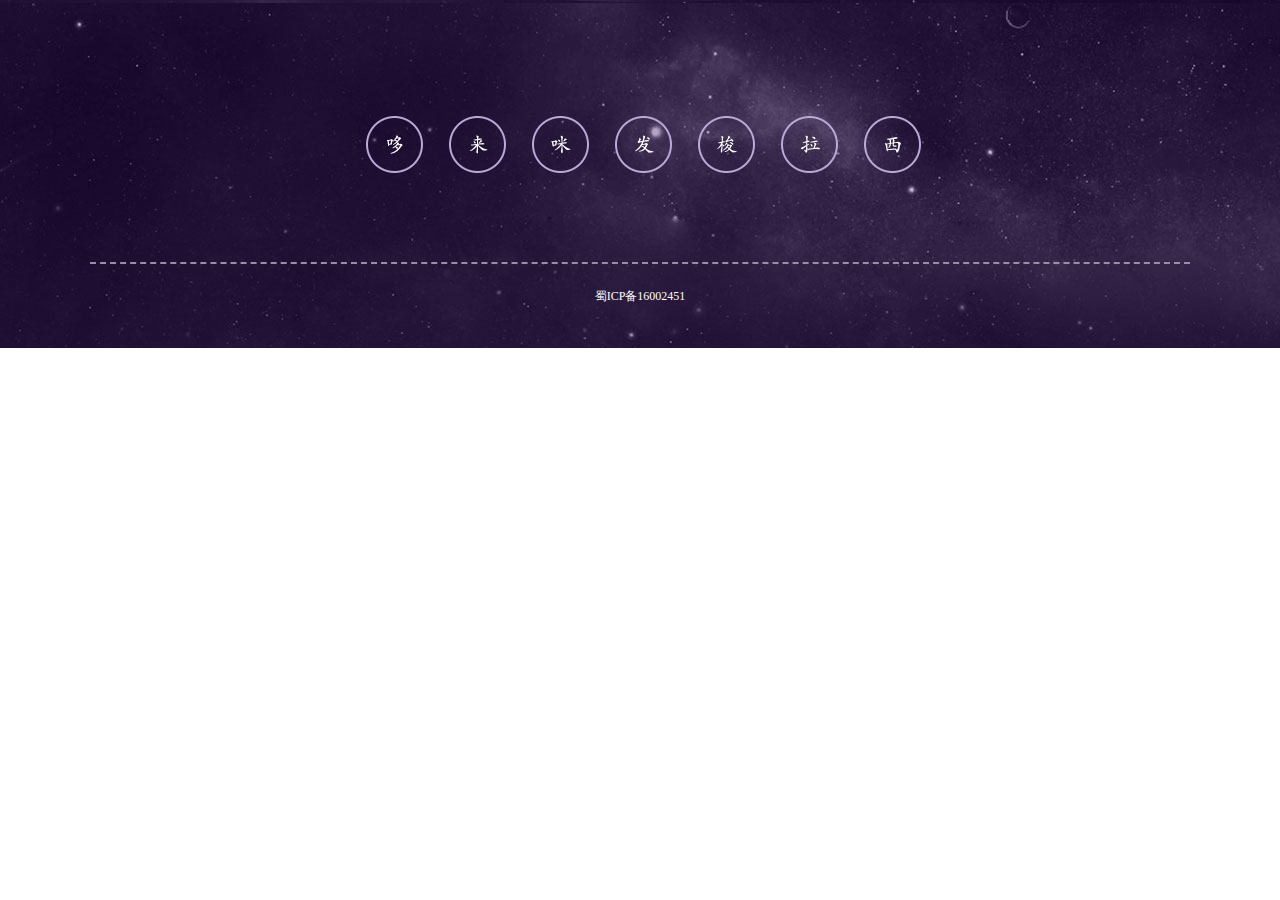
<file: footer.html>
<!DOCTYPE html>
<html lang="en">

<head>
    <meta charset="UTF-8">
    <meta name="viewport" content="width=device-width, initial-scale=1.0">
    <meta http-equiv="X-UA-Compatible" content="ie=edge">
    <title>北京卓新思科技有限公司</title>
    <link rel="stylesheet" href="./css/common.css">
    
    <link rel="stylesheet" href="./css/footer.css">
    <script src="./js/jquery.js"></script>
    <script src="./js/footer.js"></script>
    <link rel="stylesheet" href="./css/animate.css">
</head>

<body>
    <footer>
        <div class="footer-content">
            <div class="music">
                <e><audio class="musics" src="./music/sound00.mp3 "></audio></e>
                <e><audio class="musics" src="./music/sound01.mp3 "></audio></e>
                <e><audio class="musics" src="./music/sound02.mp3 "></audio></e>
                <e><audio class="musics" src="./music/sound03.mp3 "></audio></e>
                <e><audio class="musics" src="./music/sound04.mp3 "></audio></e>
                <e><audio class="musics" src="./music/sound05.mp3 "></audio></e>
                <e><audio class="musics" src="./music/sound06.mp3 "></audio></e>
                
            </div>
            
            <div class="line">
                蜀ICP备16002451
            </div>
            <div class="map-bottom">
                <div class="bot-di"></div>
            </div>
        </div>
     
    </footer>
</body>

</html>
</file>
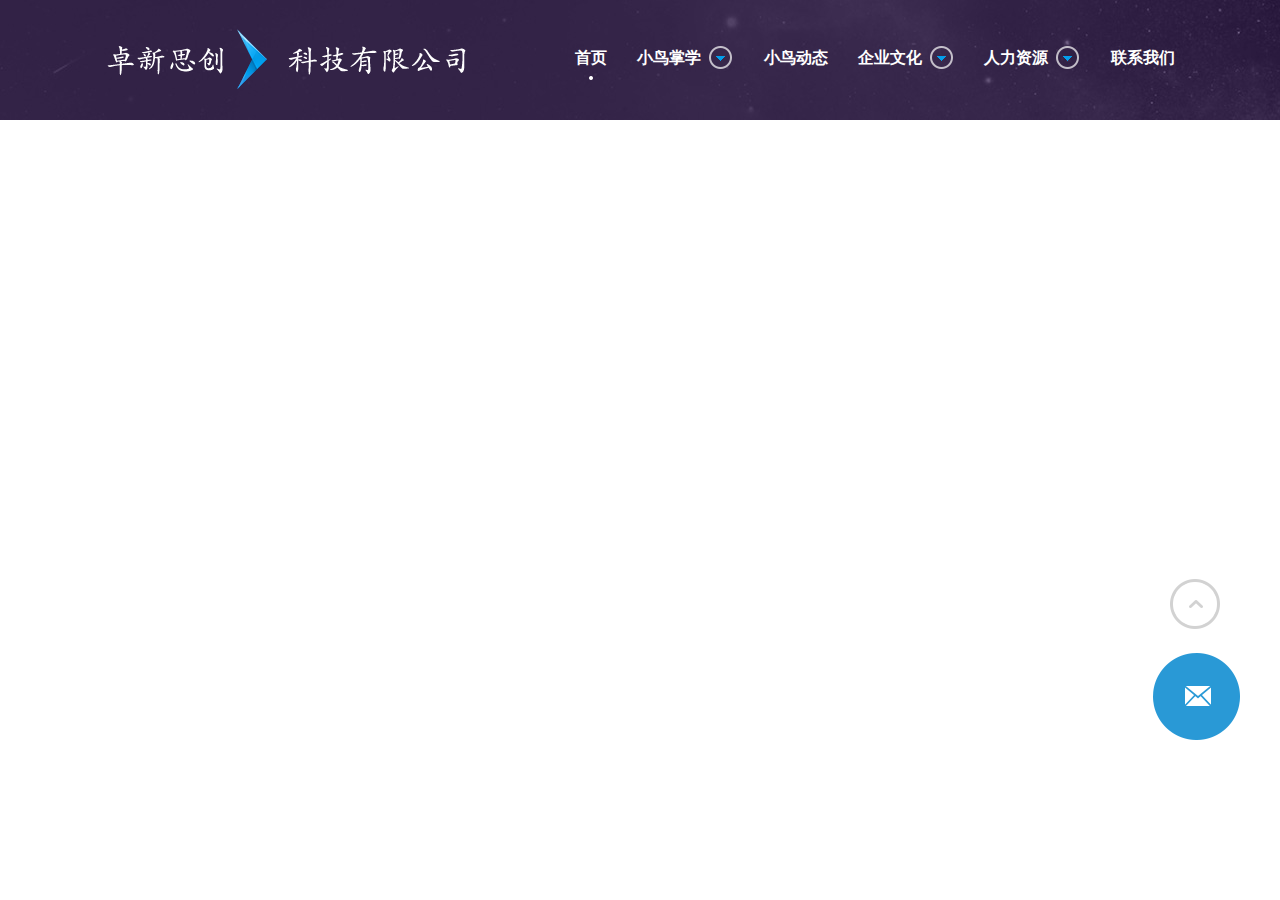
<file: header.html>
<!DOCTYPE html>
<html lang="en">
<head>
    <meta charset="UTF-8">
    <meta name="viewport" content="width=device-width, initial-scale=1.0">
    <meta http-equiv="X-UA-Compatible" content="ie=edge">
    <title>北京卓新思创科技有限公司</title>
    <link rel="shortcut" href="./images/">
    <link rel="stylesheet" href="./css/header.css">
    <link rel="stylesheet" href="./css/common.css">
    <link rel="stylesheet" href="./css/animate.css">
    <script src="./js/header.js"></script>
    <script src="./js/header.js"></script>
</head>
<body>
    
    <header>
         <div class="head">
             <div class="logo"><img src="./images/logo.png" alt=""></div>
             <div class="head-right">
                <ul>
                    <li id="point" onclick="javascript:window.open('index.html')"><b> 首页</b></li>
                    <li><b>  小鸟掌学</b>
                        <span  class="span"></span>
                        <div class="list animated  bounceInDown ">
                            <div class="meau " onclick="javascript:window.open('222.html')">小鸟掌学主页 </div>
                            <div class="meau"  onclick="javascript:window.open('222.html#1')">小鸟掌学概述</div>
                            <div class="meau"  onclick="javascript:window.open('222.html#2')">对企业的价值</div>
                            <div class="meau"  onclick="javascript:window.open('222.html#3')">小鸟掌云</div>
                            <div class="meau">微课联盟</div>
                            <div class="meau"  onclick="javascript:window.open('222.html#4')">app下载</div>
                        </div>
                    </li>
                    <li><b> 小鸟动态 </b></li>
                    <li><b>企业文化</b>
                        <span class="span"></span>
                        <div class="list lista animated  bounceInDown ">
                            <div class="meau  idea">公司理念</div>
                            <div class="meau  culture">公司文化</div>
                            <div class="meau Environment">公司氛围</div>
                            
                    </li>
                    <li><b>人力资源</b>
                        <span class="span"></span>
                        <div class="list lista animated  bounceInDown ">
                            <div class="meau talents ">人才理念</div>
                            <div class="meau teams">团队介绍</div>
                            <div class="meau joinUS">招聘信息</div>
                    </li>
                    <li class="telUs"><b>联系我们</b></li>
                </ul>
             </div>
            </div>
            <div class="topwrap">
                    <div id="scrolltop"></div>
                    <div class="fixtop"></div>
                </div>
    </header>
    
</body>
</html>
</file>
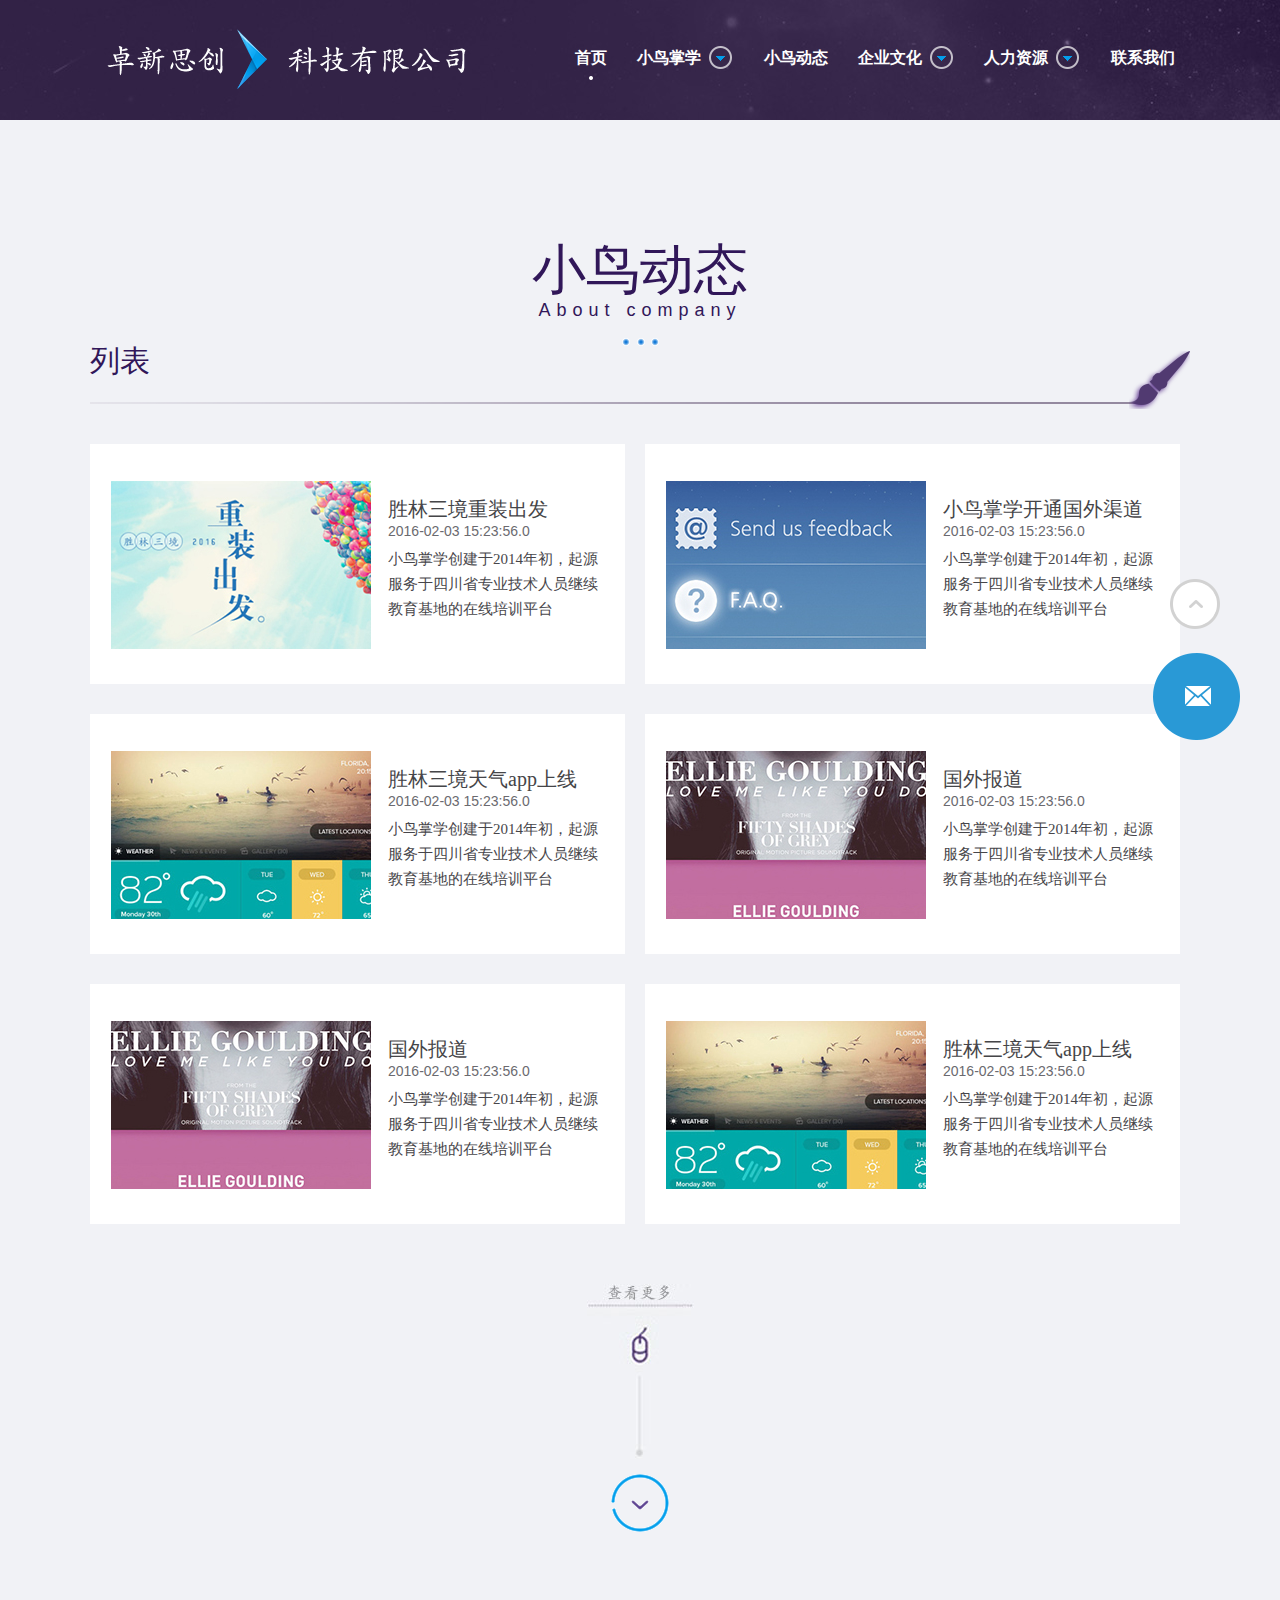
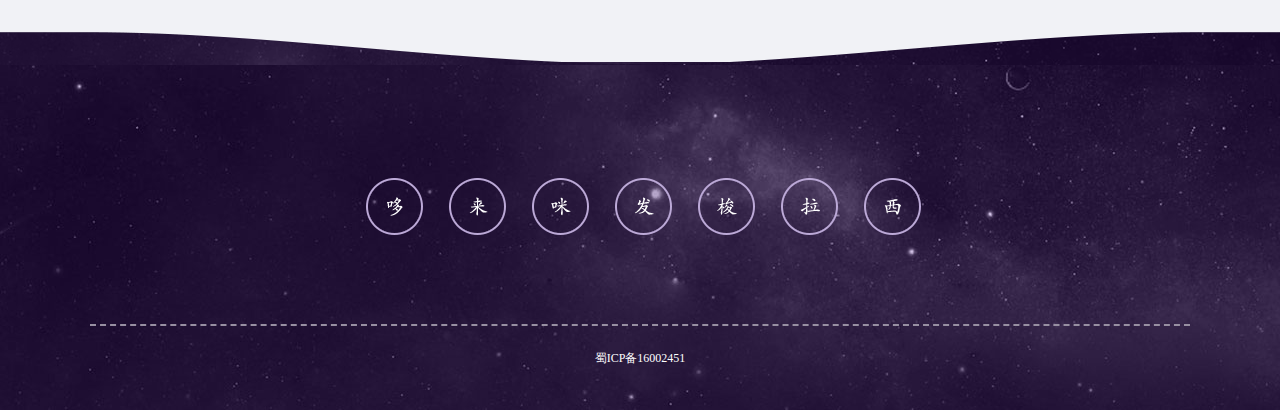
<file: list.html>
<!DOCTYPE html>
<html lang="en">

<head>
    <meta charset="UTF-8">
    <meta name="viewport" content="width=device-width, initial-scale=1.0">
    <meta http-equiv="X-UA-Compatible" content="ie=edge">
    <title>文章列表</title>
    <link rel="short icon" href="./images/logoa.jpg">

    <link rel="stylesheet" href="./css/list.css">
    <link rel="stylesheet" href="./css/common.css">
    <link rel="stylesheet" href="./css/animate.css">
    <script src="./js/jquery.js"></script>
    <script src="./js/list.js"></script>
    <script src="./js/listData.js"></script>
</head>

<body>
    <header></header>
    <div class="main">
        <div class="niao-title">小鸟动态</div>
        <div class="company">About company</div>
        <div class="points"><img src="./images/three_points01.png" alt=""></div>

        <div class="title-list">
            列表
            <span class="pen"></span>
        </div>
        <div class="list-content" id="articleList">
            <div class="content-a">
                <div class="img-wrap">
                    <img src="./images/list_img01.jpg" alt="">
                </div>
                <div class="content-txt">
                    <div class="title-small">卓新思创重装出发</div>
                    <div class="data">2016-02-03</div>
                    <p>小鸟掌学创建于2014年初，起源服务于四川省专业技术人员继续教育基地的在线培训平台</p>
                </div>
            </div>
            <div class="content-a">
                <div class="img-wrap">
                    <img src="./images/list_img02.jpg" alt="">
                </div>
                <div class="content-txt">
                    <div class="title-small">卓新思创重装出发</div>
                    <div class="data">2016-02-03</div>
                    <p>小鸟掌学创建于2014年初，起源服务于四川省专业技术人员继续教育基地的在线培训平台</p>
                </div>
            </div>
            <!--  -->
            <div class="content-a">
                <div class="img-wrap">
                    <img src="./images/list_img03.jpg" alt="">
                </div>
                <div class="content-txt">
                    <div class="title-small">卓新思创重装出发</div>
                    <div class="data">2016-02-03</div>
                    <p>小鸟掌学创建于2014年初，起源服务于四川省专业技术人员继续教育基地的在线培训平台</p>
                </div>
            </div>
            <!--  -->
            <div class="content-a">
                <div class="img-wrap">
                    <img src="./images/list_img04.jpg" alt="">
                </div>
                <div class="content-txt">
                    <div class="title-small">卓新思创重装出发</div>
                    <div class="data">2016-02-03</div>
                    <p>小鸟掌学创建于2014年初，起源服务于四川省专业技术人员继续教育基地的在线培训平台</p>
                </div>
            </div>
            <!--  -->
            <div class="content-a">
                <div class="img-wrap">
                    <img src="./images/list_img01.jpg" alt="">
                </div>
                <div class="content-txt">
                    <div class="title-small">卓新思创重装出发</div>
                    <div class="data">2016-02-03</div>
                    <p>小鸟掌学创建于2014年初，起源服务于四川省专业技术人员继续教育基地的在线培训平台</p>
                </div>
            </div>
            <!--  -->
            <div class="content-a">
                <div class="img-wrap">
                    <img src="./images/list_img03.jpg" alt="">
                </div>
                <div class="content-txt">
                    <div class="title-small">卓新思创重装出发</div>
                    <div class="data">2016-02-03</div>
                    <p>小鸟掌学创建于2014年初，起源服务于四川省专业技术人员继续教育基地的在线培训平台</p>
                </div>
            </div>
        </div>
        
    </div>
    <div class="list-more"><img src="./images/list_gomore_bg.jpg" alt=""></div>
    <div class="more-lt"></div>

    <div id="itemHtML" style="display:none">
            <div class="content-a" articleId="articleId">
                <div class="img-wrap f1">
                    <img src="./images/list_img02.jpg" alt="">
                </div>
                <div class="content-txt f1">
                    <div class="title-small">$articleTitle$</div>
                    <div class="data">$UpdataTime$</div>
                    <p>$describe$</p>
                </div>
                <div class="sanjiao"><img src="./images/list_img_over_xiaojiantou.png" alt=""></div>
            </div>

        </div>
    <!-- 底部 -->
    <footer></footer>
</body>

</html>
</file>
<file: css/index.css>
*{
    margin: 0;
    padding: 0;
    list-style: none;
    text-decoration: none;

}

.boss{
    width: 100%;
    background: #f1f2f6;
    position: relative;
}

#banner{
   
    height: 593px;
    position: relative;
    overflow: hidden;
    
    
}
#banner li{
    
    position: absolute;
    left: 0px;
    top:0px;
    

}
.banner-one{
    width: 100%;
    height: 593px;
    float:left;
    position: relative;
    background: url(../images/banner01_bg.jpg)no-repeat center
}

.banner-two{
    width: 100%;
    height: 593px;
    position: relative;
    background: url(../images/banner02_bg.jpg)no-repeat center
}
.banner-three{
    width: 100%;
    height: 593px;
    position: relative;
    background: url(../images/banner01_bg.jpg)no-repeat center
}
.banner-one-contenta{
    width: 638px;
    height: 70px;
    position: absolute;
    top: 204px;
    left: 464px;
}
.banner-one-contentb{
    position: absolute;
    top: 300px;
    left: 500px;

}
.banner-one-contentc{
    position: absolute;
    top: 354px;
    left: 500px;

}
.baner-list{
position: absolute;
left: 50%;
margin-left: -108px;
bottom: 40px;
z-index: 999;
height: 29px;
width: 216px;
background:url(../images/next&prev_line.png) no-repeat left center;
}
.left{
    width: 29px;
    height: 29px;
    float: left;
    background: url(../images/prev_jiantou.png)
}
.right{
    position: absolute;
    top: 0;
    right: 0px;
    height: 29px;
    width: 29px;
    background: url(../images/next_jiantou.png) no-repeat;
    cursor: pointer;
}
.banner-wrap{
    background: url(../images/next&prev_mbg02.png) repeat-x;
height: 16px;
margin: 0 4px;
}

.button-first{
    display: block;
    float: left;
    width: 6px;
    height: 6px;
    margin-top: 4px;
    cursor: pointer;
}
.button-two{
    display: block;
    float: left;
    width: 6px;
    height: 6px;
    margin-left: 5px;
    margin-top: 4px;
    background: url(../images/next&prev_others.png);
    cursor: pointer;

}
.button-three{
    display: block;
float: left;
width: 6px;
height: 6px;
margin-left: 5px;
margin-top: 4px;
background: url(../images/next&prev_others.png);
cursor: pointer
}
.banner-box{
    margin: 0 auto;
    margin-top: 0px;
width: 45px;
height: 14px;
background: url(../images/next&prev_mbg01.png) no-repeat;
margin-top: 7px;
}
.wrap{
    background: url(../images/next&prev_mbg03.png) no-repeat right;
    height: 15px;

}
.banner-two-contanta{
    width: 181px;
    height: 52px;
    position: absolute;
top: 213px;
left: 185px;
}
.banner-two-contantb{
    position: absolute;
    width: 63px;
    height: 19px;
    top: 233px;
left: 390px
}
.banner-two-contantc{
    width: 63px;
    height: 19px;
    position: absolute;
    top: 104px;
    left: 378px;
}
.active{
    background: url(../images/next&prev_now.png);
}
.tu{
    position: relative;
    width: 1100px;
    margin: 0 auto;
}
.model{
width: 1100px;
height: 837px;
margin: 0 auto;
position: relative;
}
.scrile{
   float:left;
    width: 58px;
    height: 58px;
    margin-left:47%;
    
    margin-top: 48px;
    background: url(../images/goOn_icon01.png);
    margin-bottom: 60px;
}
.model>p{
    
    width: 1100px;
    height: 60px;
    float: left;
    
    line-height: 60px;
    text-align: center;
font-size: 54px;
color: #311759;
}
.work{
    font-family: Arial, Helvetica, sans-serif;
font-weight: normal;
    width: 1100px;
    height: 21px;
    float: left;
    text-align: center;
    font-size: 18px;
    color: #311759;
    letter-spacing:6px;
}
.box{
    float: left;
    margin-left: 48%;
    margin-top:20px;
    margin-bottom:70px;

}

.bg-wrap{
    width: 100%;
    /* height: 540px; */
    background: #f1f2f6;
    
}
.product{
    width: 1100px;
    height: 540px;
    float:left;
}
.new-line{
    width: 19px;
    height: 380px;
    float:left;
    margin-right: 51px;
float: left;
height: 380px;
background: url(../images/chanpin_nowline_bgline.png) repeat-y 9px 20px;
margin-top: 22px
}
.new-line i{
    width: 19px;
    height: 19px;
    cursor: pointer;
    position: relative;
    left: 0px;
    top: -4px;
    float: left;

}
.line-on{
    text-align: center;
height: 11px;
margin-bottom: 63px;
}
.line-on>i{
    display: none;
    width: 19px;
    height: 19px;
    background: url(../images/chanpin_nowline_daquan.png);
    cursor: pointer;
    position: relative;
    left: 0px;
    top: -4px;
    float: left;
    /* display: inline-block; */
}
.line-on>span{
    display: block;
    width: 11px;
    height: 11px;
    margin: 0 auto;
    background: url(../images/chanpin_nowline_xiaoquan.png);
    cursor: pointer;

}
.new-left{
    width: 370px;
    height: 436px;
    float: left;
}

.new-right{
    width: 613px;
    height: 437px;
    float: right;
}
.new-title{
    width: 613px;
    height: 60px;
}
.content{
    width: 1020px;
    height: 437px;
    float:right;
}
.new-title{
    color: #311759;
font-size: 30px;
background: url(../images/pen_line.png) no-repeat left bottom;
height: 60px;
position: relative
}
.pen{
    display: inline-block;
    width: 61px;
    height: 54px;
    background: url(../images/pen.png) no-repeat;
    position: absolute;
    right: 0px;
    bottom: -1px;

}
.contenta{
    width: 613px;
    height: 300px;
    float: left;
    position: relative;
}
.study{
    width: 162px;
    height: 21px;
}
.tip{
    float: right;
    margin-top: 40px;
    position: relative;
}
.img{
    position:absolute;
    width: 20px;
    height: 18px;
    margin-top:-20px;
    margin-left:-20px;
    
}
.imga{
    position:absolute;
    width: 20px;
    height: 18px;
    margin-left: 160px;
}
.tip>p{
    display:inline-block;
    font-size: 18px;
    margin-right: 20px;

}
.p1{
    width: 603px;
    height: 101px;
    float:left;
    margin: 35px 0 90px 10px;
}
.bird{
    width: 96px;
    height: 96px;
    float:left;
}
.h2{
    width: 470px;
    height: 28px;
    float:right;
    font-size:24px;
}
.contenta p{
    width: 480px;
    height: 72px;
    line-height: 24px;
    float:right;
    color: #565559;
    font-weight: 500;
    letter-spacing: 0px;
    font-size:15px;

}
.change-line{
    width: 610px;
    height: 29px;
    position: absolute;
    left: 53%;
    margin-left: -95px;
    z-index: 999;
    margin-top: -210px;
    background: url(../images/next&prev_line.png) repeat-x left center;
}
.prev{
position: absolute;
top: 0;
height: 29px;
width: 29px;
background: url(../images/prev_jiantou.png) no-repeat;
cursor: pointer;

}

.prev:hover {
animation: 1s linear 0s normal none 1 running su-pudding;

    background: url(../images/prev_jiantou_hover.png);
}
.next:hover{
    animation: 1s linear 0s normal none 1 running su-pudding;

    background: url(../images/next_jiantou_hover.png);

}
.next{
    right: 0;
    background: url(../images/next_jiantou.png) no-repeat;

    position: absolute;
    top: 0;
    height: 29px;
    width: 29px;
    cursor: pointer;
}
.new-bottom{
width: 613px;
height: 72px;
float:left;
margin-top:94px;
}
.new-bottom p{
    width: 613px;
    height: 24px;
    line-height:24px;
     box-sizing: border-box;
}
.body-content{
    width: 1020px;
    height: 437px;
    float: right;
   
}
#neirong{
    width: 1020px;
    height: 436px;
    overflow: hidden;
}
#neirong li{
    width: 1020px;
    height: 436px;
    float: left;
   
}
.p2{
    width: 613px;
    height: 150px;
    float:left;
    margin-top: 30px;
    font-size:15px;
    font-weight:500px;
    line-height: 24px;
}
.h2a{
    height:38px;
   float:left;
    font-size:38px;
}
.tipa{
    float: right;
    margin-top: -45px;
    position: relative;
}
.p-new{
    float:left;
    width: 613px;
    height: 24px;
    line-height: 24px;
}
.pw{
    width: 613px;
    height: 75px;
    float:left;
    margin-top: 30px;
    font-size:15px;
}
.pw p{
    width: 613px;
    height: 24px;
    line-height:24px;
}
.pt{
    margin-top: 115px
}
.pwa{
    width: 613px;
    height: 104px;
    color: #565559;
font-weight: 500;
letter-spacing: 0px;
line-height:28px;
font-size:15px;
margin-top:20px;
}
article{
    width: 100%;
    height: 923px;
    background: #f1f2f6;
}
.art-bg{
min-width: 1100px;
height: 923px;
margin: 0 auto;
background: url(../images/mokuai02_bg.jpg) no-repeat center;
}
.jianjie{
    width: 1020px;
    height: 923px;
    margin: 0 auto;
    /* overflow: hidden */
}
.jianjie>p{
width: 1100px;
height: 80px;
color: #fff;
line-height:60px;
text-align: center;
font-size:54px;
margin-top: 60px;
float:left;
}
.company{
    font-family: Arial, Helvetica, sans-serif;
font-weight: normal;
    width: 1100px;
    height: 21px;
  text-align:center;
  color:#fff;
    font-size: 18px;
    letter-spacing: 6px;    
}
.sanpoint{
    width: 37px;
    height: 8px;
    margin: 0 auto;
        margin-top: 210px;
        margin-bottom: 70px
}
.company-new{
    width: 1020px;
    height: 461px;
    float: left;
}
.jiejie-tu{
width: 370px;
height: 436px;
float:left;
}
.zise{
color:#bca9d7;
}
.change-linea{
    width: 610px;
    height: 29px;
    position: absolute;
    left: 53%;
    margin-left: -315px;
    z-index: 999;
    margin-top: 180px;
    background: url(../images/next&prev_line.png) repeat-x left center
}
.company-bottom{
width: 613px;
height: 96px;
line-height:24px;
font-size:15px;
color: #bca9d7;
margin-top:205px;
}
.tipb{
margin-top:70px;
}
.scope{
    width: 100%;
    height: auto;
    color:#565559;
    font-size:15px;
    background: #f1f2f6;
}
.scopt-content{
    width: 1100px;
    height: auto;
    margin: 0 auto;
}
.mouse{
    width: 108px;
    height: 171px;
    margin-top:8px;
    margin: 0 auto;
}
.scope-content {
    width: 1100px;
    height: auto;
    color: #311759;
    line-height: 60px;
    text-align: center;
    font-size: 54px;
    margin-top: 60px;
    /* float: left; */
    margin: 0 auto;

}
footer{
    clear: both;

}
.busses{
    font-family: Arial, Helvetica, sans-serif;
    font-weight: normal;
    width: 1100px;
    height: auto;
    text-align: center;
    color: #311759;
    font-size: 18px;
    letter-spacing: 6px;
}
.san{
    margin-top:0px;
    margin-bottom: 110px;
}
.yewu-wrap{
    width: 1100px;
    height: auto;
    margin: 0 auto;
}
.yewu1{
margin-bottom: 54px;
color:#565559;
font-size:15px;
border-bottom: 2px dashed #e0e0e2;

}
.simple{
    height: 116px;
margin-bottom: 66px;
color: #565559;
}
.number{
    width: 148px;
    font-size: 90px;
    height: 103px;
    line-height:103px;
    float:left;
    color: #b5b6ba;
    font-family: "宋体";
}
.yw1-title{
    width: 285px;
    height: 77px;
    float:left;
margin-top: 4px;
text-align: right;
}
.plat{
    width: 285px;
    height: 28px;
    float:left;
    color: #311859;
font-size: 24px;
font-weight: normal;
text-align:right;
}
.form{
    width: 285px;
    height: 18px;
    float:left;
}
.center-img{
    width: 116px;
    height: 116px;
    float:left;
    margin: 0 44px 0 59px;
    cursor: pointer;

}
.simple-decr{
    width: 320px;
    height: 72px;
    float:left;
    color: #565559
}
.simple-decr>:nth-child(1){
    width: 320px;
    height: 48px;
    float:left;
    line-height:24px;
    text-align: left;
    color: #565559
}
.simple-decr>:nth-child(2){
    width: 320px;
    height: 24px;
    float:left;
    line-height:24px;
    text-align: left;
    color: #565559

}
.add-icon{
    width: 67px;
    height: 67px;
    float:right;
background: url(../images/business_zhankaishouqi.png);

cursor: pointer;
transition: all 0.5s ease 0s
}
.add{
    background: url(../images/business_zhankaishouqi.png) 0 67px;
}
.detail{
    width: 790px;
    color: #565559;
    padding-left:180px;
    line-height:24px;
    text-align:left;
    display:none;

}
.detail>p{
    margin-bottom: 20px;
    color:#565559;
    line-height:24px;

}
.banner-icon>i{
display:block;
}
.team{
    width: 100%;
    height: 730px;
    background: #f1f2f6;
}
.teama{
    width: 1100px;
    height: 730px;
    margin: 0 auto;
}
.mouse-p{
    width: 1100px;
    height: 60px;
    color: #311759;
    line-height: 60px;
    text-align: center;
    font-size: 54px;
}
.mouseb{
    margin-top:-54px;
    padding-top:60px;
}
.person{
    width: 1100px;
    height: 360px;
overflow: hidden;
position: relative;
margin-bottom:40px;

}

#cows{
    width: 3390px;
    height: 430px;
    float:left;
    position: absolute;
    left:0;
    
}
 #cows li{
    width: 1130px;
    height: 314px;
    float:left;

}
.hehuo{
    width: 535px;
    height: 190px;
    float:left;
    margin-right:30px;
}
.cow-box{
    width: 535px;
    height: 190px;
    float:left;
    margin-top:60px;
    border: 1px solid #e0e1e5;
    position: relative
}
.cow-tou{
    position: absolute;
    width: 156px;
    height: 156px;
    left:30px;
    top:-50px;
    z-index:99;
}
.cow-tou:hover>a{
opacity:1;
transition:all 3s linear;
}
.four{
    margin-bottom:50px;
}
.defut{
    margin-top:30px;
}
.cow-dec{
    width: 246px;
height: 80px;
position: absolute;
top: 24px;
left: 220px;
color: #565559;
line-height: 24px;
font-size: 16px
}
.name-wrap{
    width: 222px;
height: 80px;
text-align: center;
color: #5f4c82;
position: absolute;
left: 0;
bottom: 0;
font-size: 24px
}
.cow-name{
    text-align: center;
color: #5f4c82;
font-size: 24px;
}
.join-title{
    text-align: center;
color: #5f4c82;
font-size:18px;
}
.eaim{
    height: 45px;
width: 246px;
position: absolute;
bottom: 20px;
left: 220px;
background: #e7e8ec;
border: 1px solid #e0e1e5;
cursor: pointer;
}
.eaim>i{
    float: left;
width: 45px;
height: 45px;
background: #d9d9e1 url(../images/team_contact.png) 12px 17px no-repeat;
}
.eaim>span{
    float: left;
    line-height: 45px;
    text-align: center;
    color: #5f4c82;
    font-size: 16px;
    width: 200px;

}
.others{
    width: 47px;
height: 190px;
/* float:right; */
background: #2999d6;
position: absolute;
top: -1px;
right: -1px;
}
.weibo{
   
    background: url(../images/team_contact.png) no-repeat;
    background-position: 14px -28px;
    width: 47px;
    height: 47px;
    cursor: pointer
}
.qq{
    background: url(../images/team_contact.png) no-repeat;
    background-position: 14px -75px;
    width: 47px;
    height: 47px;
    cursor: pointer
}
.githut{
    background: url(../images/team_contact.png) no-repeat;
    background-position: 14px -126px;
    width: 47px;
    height: 47px;
    cursor: pointer
}
.wechat{
    background: url(../images/team_contact.png) no-repeat;
    background-position: 14px -166px;
    width: 47px;
    height: 47px;
    cursor: pointer
}
.pannter{
width: 100%;
height: 860px;

}
.paint{
    width: 1100px;
    height: 840px;
    margin:0 auto;
}
.top-bg{
    width: 1100px;
    height: 35px;
    float:left;
    background: url(../images/hezuo_topbg.png)
}
.mouse-w{
    margin-top:120px;
}
.jigou{
    width: 1100px;
    height: 566px;
    color: #5f4c82;
overflow: hidden;
padding-top: 75px
}
.panters{
    float: left;
width: 550px;
height: 371px;
border-right: 1px solid #d3d3d3;
margin-bottom: 120px;
color: #5f4c82;
}
.h1{
    line-height: 50px;
    font-size:36px;
}
.h3{
    line-height: 21px;
    font-size: 18px;
font-weight: normal;
letter-spacing: 6px; 
}
.panters div{
    width: 173px;
height: 80px;
float: left;
margin-top: 70px;
}
.panters div:hover{
    opacity:0.8

}
.users{
    width: 474px;
    height: 371px;
    float:left;
    margin-left: 75px;
}
.more{
   float:right;
background: url(../images/yonghu_morebg.png) no-repeat -69px 0;
    background-position-x: -69px;
    background-position-y: 0px;
width: 69px;
height: 26px;
}
.more:hover{

    background: url(../images/yonghu_morebg.png) no-repeat 0 0;
    transition: all 0.3s ease 0s;
}
.use{
width: 158px;
height: 80px;
float: left;
margin-top: 70px;
}
.use:hover{
    opacity:0.7

}
.user-di{
width: 1100px;
height: 36px;
float:left;
margin:0 auto;
background: url(../images/hezuo_bottombg.png) center no-repeat
}
.name>input{
    padding-left:18px;
}
.input-box>input{
    padding-left:18px;

}
.input-phone>input{
    padding-left:18px;

}
.contact{
    width: 100%;
    height: 762px;
    background: #f1f2f6;
    overflow: hidden;
}
.us{
    width: 1100px;
    height: 760px;
    margin: 0 auto;
}
.five{
    margin-top:50px
}
.input-wrap{
    width: 1100px;
    height: 313px;

    margin-top:20px;
}
.name{
    width: 345px;
    margin-right: 27px;

    height: 45px;
    width: 333px;
    background: #fff;
    border: 1px solid #dedfe3;
    margin-bottom: 27px;
    float: left;
    
}
.name>i{
    float: left;
width: 45px;
height: 45px;
background: #e7e8ec url(../images/lianxi_icons.png) 13px 14px no-repeat;
}
input{
    float: left;
line-height: 45px;
height: 45px;
color: #5f4c82;
font-size: 16px;
width: 268px;
padding-left:20px;
border: none 0;
padding-left: 18px;
}
.input-box{
    width: 345px;
    margin-right: 39px;
    float:left;
    height: 45px;
    width: 333px;
    background: #fff;
    border: 1px solid #dedfe3;
    margin-bottom: 27px;
    float: left;
}
.input-box>i{
        float: left;
        width: 45px;
        height: 45px;
        background: #e7e8ec url(../images/lianxi_icons.png) -31px 14px no-repeat;
}
.input-phone{
    height: 45px;
    width: 333px;
    background: #fff;
    border: 1px solid #dedfe3;
    margin-bottom: 27px;
    float: left
}
.input-phone>i{

    float: left;
    width: 45px;
    height: 45px;
    background: #e7e8ec url(../images/lianxi_icons.png) -79px 14px no-repeat;
}
.area{
    width: 722px;
    height: 212px;
    background: #fff;
border: 1px solid #dedfe3;
margin-bottom: 27px;
float: left;
margin-right:39px;
}
.area-left{
    float: left;
    width: 45px;
    background: #e7e8ec url(../images/lianxi_icons.png) -128px 14px no-repeat;
}
.area-left>i{

    height: 210px;

    float: left;
    width: 45px;
    background: #e7e8ec url(../images/lianxi_icons.png) -128px 14px no-repeat;
}
.area-icon{
    float: left;
line-height: 27px;
color: #5f4c82;
font-size: 16px;
width: 640px;
height: 200px;
border: none 0;
text-align: left;
padding-left: 18px;
padding-top: 10px;

}
.shuoming{
    width: 330px;
    height: 86px;
    color: #7f7d83;
    float: right;
    font-size:15px;

}
.sm2{
    color: #605f64;
font-size: 18px;
height: 72px;
width: 330px;
float: right;
}
.sm3{
    width: 331px;
    height: 45px;
    background: #168bcb;
    border-color: #2999d6;
    cursor: pointer;
    border: 1px solid #dedfe3;
    float:right;

}
.sm3>i{
    background-color: #2999d6;
    float: left;
    width: 45px;
    height: 45px;
    background: url(../images/lianxi_icons.png) -179px 14px no-repeat;
}
.sm3>span{
    float: left;
line-height: 45px;
color: #5f4c82;
font-size: 16px;
width: 200px;
padding-left: 18px;
text-align: center;
color: #fff;
}
.sm-bottom{
    width: 1100px;
    height: 250px;
}
.bottom-one{
    width: 345px;
    height: 250px;
    float:left;
    margin-right:32px;
}
.rig{
    width: 210px;
    height: 170px;
    float:right;
}
.bottom-one:last-child{
    margin-right:0;
}
.address{
    line-height: 60px;
height: 60px;
width: 210px;
margin-top:10px;
background: url(../images/lianxi_kuaier_bg.png) no-repeat bottom left;
color: #5f4c82;
margin-bottom: 14px;
font-size:30px;
}
.bottom-one img{
padding-top:30px;
}
.rig p{
    line-height: 32px;
color: #524d5c;
font-size: 15px;
}
.map{
    position: relative;
    overflow: hidden
}
</file>
<file: css/222.css>
.header_wrap{
	width: 100%;
	height: 50px;
	background: url(../images/aboutxiaoniao/beader_bg.jpg);
	position: fixed;
	z-index: 9999;
}
.act:before{
	content: "";
	display: block;
	clear: both;
	
}
.animation{
    width: 100%;
    position: fixed;
    top: 0;
    left: 0;
    height: 700px;
    background-color: #299ad6;
    z-index: 999999;
    padding-top: 50px;
	color: #fff;
	overflow: hidden;
}
.animation_center{
    height: 560px;
    position: absolute;
    top: 40%;
    margin-top: -280px;
    width: 100%;
    text-align: center;
}
.animation_wb_title{
    font-size: 44px;
    line-height: 48px;
    display: none
}
.animation_wb_title_one{
    font-size: 16px;
    font-family: Arial, Helvetica, sans-serif;
    letter-spacing: 4px;
    display: none
}
.use{
    padding-top: 15px;
}
.use_learn{
    display: none
}
.use_learn>span{
	font-size: 44px;
}
.animation_p_one{
    font-size: 20px;
    display: none
}
.animation_p_two{
    font-size: 20px;
    display: none
}

.header_w00{
	width: 1100px;
	height: 50px;
	margin: 0 auto;
}
.header_logo{
	float: left;
	margin-right: 100px;
}
.header_nav{
	float: left;
	/* width:600px; */
	height: 50px;
}
.header_nav>li{
	text-align: center;
	line-height: 50px;
	color: #aeabb4;
	font-size: 18px;
	margin-right: 23px;
	float: left;
	height: 40px;
	}
.header_nav>li:hover{
	color: white;
}
.header_nav>li:hover{
	background: url(../images/aboutxiaoniao/nav_now_bg.png)no-repeat bottom center;
	color: #fff;
	transition: all 0.5s;
}
.header_nav .header_navli{
	color: #fff;
	background: url(../images/aboutxiaoniao/nav_now_bg.png)no-repeat bottom center;
}
.auto{
    width: 100%;
    min-height: 500px;
    background: #299ad6;
    z-index: 999;
    padding-top: 50px;
    color: #fff;
    position: relative;
}
.center{
    width: 400px;
    height: 100%;
    position: absolute;
    left:50%;
    top:3%;
    margin-left:-200px;
}
.letter{
width: 100%;
height: 202px;
position: absolute;

text-align: center;
}
.letter p{
    font-size: 44px;
    line-height:48px;
    color:#fff;
}
.second{
    color:#fff;
    line-height: 18px;
    font-size: 16px;
    letter-spacing: 4px;
}
.study{
    width: 520px;
    font-size: 48px;
    line-height: 70px;
    text-align: center;
    position: absolute;
    margin-left:-260px;
    left:50%;
}
.study>span{
    width: 20px;
    height: 18px;
}
.study>.span{
    width: 20px;
    height: 18px;
    float:right;
}
.Quan{
	width: 100%;
	min-width: 1100px;
	background: #fff;
	overflow: hidden;
	position: relative;
}
.Quan_Ul{
	position: absolute;
	top: 0;
	left: 0;
	width: 100%;
	transition: all 1s;
}
.Quan_Ul-now:nth-child(1){

	width: 100%;
	min-width: 1100px;
	background-color: #221236;
	color: #fff;
	position: relative;
}
.Quan_Ul-now:nth-child(2){
background: #fff;
position: relative;
	width: 100%;
	min-width: 1100px;
	color: #fff;
}
.Quan_Ul-now:nth-child(3){
	position: relative;
	background: #221236;;
	overflow: hidden;
	width: 100%;
	min-width: 1100px;
	color: #fff;
	}
	.Quan_Ul-now:nth-child(4){
		position: relative;
  background: #fff;
		width: 100%;
		min-width: 1100px;
		color: #fff;
		overflow: hidden;
		}
		.Quan_Ul-now:nth-child(5){
			position: relative;
	  background: #fff;
			width: 100%;
			min-width: 1100px;
			color: #fff;
			overflow: hidden;
			}
.box{
	width: 400px;
	height: 401px;
	position: absolute;
	left:50%;
	margin-left:-200px;
}
.letter{
	width: 100%;
	height: 202px;
	position: absolute;
	color:#fff;
	text-align: center;
	margin-top:370px;
}
.letter>p{
	line-height: 18px;
	font-size: 16px;
	letter-spacing: 4px;
}
.letter>.titlea{
	font-size: 44px;
line-height: 48px;

}
.ems>span{
	font-size: 48px;
	padding-left:10px;
}
.ems{
	width: 540px;
	height: 50px;
	text-align: center;
	margin:0 auto;
}

.em-left{
	width: 20px;
	height: 18px;
}
.span{
	width: 20px;
	height: 18px;
	float:right;
}

.done-next{
	padding-top:10px;
	width: 58px;
	height: 58px;
	margin: 0 auto;
	background: url(../images/aboutxiaoniao/donext.png) 0 -58px no-repeat;
}
.done-next:hover{
	background-position: 0 0;
transition: all 0.5s ease 0s;
}
.ems p{
	
	font-size: 20px;
}
#banner{
	text-align: center;
	position: relative;
}
#banner>li{
	width: 100%;
	float: left;
}
.boss{
	height: 675px;
	position: relative;
	overflow: hidden;
}
.banner-title{
font-size: 54px;
color: #311759;
font-weight: bold;
margin-top:50px;
text-align: center;
}
.ema{
	font-size: 18px;
color: #6b6a6f;
width: 630px;
line-height: 30px;
margin: 0 auto;
position: relative;
margin-top: 20px;
}
.ema>span{
	font-size: 18px;
    color: #6b6a6f;
    line-height: 30px;

}
.ema-left{
	float:left;
}
.ema-right{
	float:right;
}
.app-images{
	text-align: center;
}
.app-images img{
	margin-top: 20px;
    margin-right: 30px
}
#foleft,#foright{
	width: 58px;
    height: 58px;
    background: url(../images/aboutxiaoniao/goleft.png) no-repeat;
    position: absolute;
	top: 50%;
    margin-top: -29px;
	cursor: pointer;
	z-index: 123;
	
}
#foleft{
	left:60px;
	opacity: 0.3
}
#foleft:hover{
	
	background-position: -58px 0;
transition: all 0.5s ease 0s;
}

#foright{
	right:60px;
	background: url(../images/aboutxiaoniao/goright.png)-58px 0 no-repeat;
}
#foright:hover{
	
	background-position: 0px 0;
transition: all 0.5s ease 0s;
}
.second{
width: 700px;
height: 99px;
margin: 0 auto;
                            
	margin-top: 80px;
	color: #6b6a6f;
	text-align: center;
}
.bird{
	width: 520px;
	height: 38px;
	margin: 0 auto;
	margin-top:80px;
}
.tu{
	float:left;
}
.s-right{
	width: 520px;
    margin-left: 55px;
float:left;
}
.p1{
	font-size: 24px;
	font-weight: normal;
	margin-top: 20px;
	color: #6b6a6f;
text-align: left
}
.p2{
	font-size: 18px;
	margin-top: 20px;

	font-weight: normal;
	color: #6b6a6f;
	text-align: left
}
#bird-wrap{
	width: 910px;
	height: 560px;
	margin: 0 auto;
}
.bird{
	
	text-align: center;
}
.emsw{
	width: 365px;
	height: 45px;
	margin: 0 auto;
	text-align: center;
	margin-top:30px;
}
.left3{
	width: 18px;
	height: 15px;
	float: left;
}
.right3{
	width: 18px;
	height: 15px;
	float: right;
}
.emsw>span{
	color: #221236;
font-size: 36px;
line-height:45px;
}
.pa{
	width: 730px;
margin: 55px auto 0;
line-height: 30px;
font-size: 18px;
color: #6b6a6f;
text-align: left;
text-indent: 2em;
}
.ptu{
	margin-top:90px;
}
.value{
	font-size: 48px;
text-align: center;
margin-top:100px;
margin-bottom: 30px;
}
.top-concer{
width: 970px;
height: 20px;
margin: 0 auto;

}
.top-l{
position: relative;
}
.top-l>img{
	position: absolute;
	left:0;
	top:0px;
}
.top-r{
	position: relative;
	}
.top-r>img{
	position: absolute;
	right:0;
	top:0px;
}

.down-l{
position: relative;
}
.down-l>img{
	position: absolute;
	left:0;
	top:0;
}
.down-r{
	position: relative;
}
.down-r>img{
	position: absolute;
	right:0;
	top:0;
}
.deng{
	display: none;
}


.scontent{
	width: 850px;
	height: 317px;
	margin: 0 auto;
}
.content-one{
	float: left;
width: 390px;
margin-right: 30px;
margin-bottom: 46px;
color:#fff;
font-size:15px;
}
.number{
	width: 74px;

height: 74px;

background: url(../images/aboutxiaoniao/jiazhi_quanquan.png) no-repeat;

line-height: 74px;

text-align: center;

margin-right: 27px;

float: left;
}
.content-one p{
	float: left;

width: 280px;

font-size: 18px;

margin-top: 13px
}
.down-concer{
	width: 970px;
	height: 20px;
	margin: 0 auto;
	position: relative;
	}
	.down-l{
		float:left;
		position: absolute;
	}
	.down-r{
		float:right;
	}
	.bird-hand{
		width: 910px;
		height: 62px;
		margin: 0 auto;
font-size: 54px;
margin-bottom: 20px;
text-align: center;
color: #311759;
margin-top:100px;


	}
.kuai{
	width: 1820px;
	height: 396px;
	margin:0 auto;

}
.dada{
	width: 910px;
	height: 396px;
	margin: 0 auto;
	overflow: hidden;
}
.ka{
	width: 910px;
	height: 396px;
	background: url(../images/aboutxiaoniao/xuxian_bg.png);

line-height: 36px;
float:left;
font-size: 16px;
font-family: KaiTi_GB2312;
color: #535355
}
.kb{
	width: 910px;
	float: left;
	line-height: 36px;
	background: url(../images/aboutxiaoniao/xuxian_bg.png) ;
	
	font-size: 16px;
	font-family: KaiTi_GB2312;
	color: #535355;
}
.btn-box{
	width: 204px;
height: 8px;
position: relative;
z-index: 99;

margin: 0 auto;
margin-top:20px;
}
.bt-left{
	float: left;

	margin: 0 12px;
	
	width: 78px;
	
	height: 8px;
	
	border-radius: 4px;
	
	background: url(../images/aboutxiaoniao/xiaoniaoyun_btn.png) no-repeat 0 -8px;
	
	overflow: hidden;
	
	cursor: pointer;
	
	position: relative;
}

.bt-left:hover{
	background: url(../images/aboutxiaoniao/xiaoniaoyun_btn.png) no-repeat 0 0;

}
.bt-right:hover{
	background: url(../images/aboutxiaoniao/xiaoniaoyun_btn.png) no-repeat 0 0;

}
.bt-right{
	float: left;

	margin: 0 12px;
	
	width: 78px;
	
	height: 8px;
	
	border-radius: 4px;
	
	background: url(../images/aboutxiaoniao/xiaoniaoyun_btn.png) no-repeat 0 -8px;
	
	overflow: hidden;
	
	cursor: pointer;
	
	position: relative
}
.last{
	position: relative;
	width: 910px;
	height: 540px;
	margin: 0 auto;
}
.app{
	width:910px;
	margin-left:145px;
	float:left;
}
.contacts{
	width: 382px;
	height: 170px;
	float: right;
}
.siser{
	line-height: 60px;
font-size:30px;
height: 60px;

width: 380px;

background: url(../images/aboutxiaoniao/contacts_line.png) no-repeat bottom left;

color: #191919;

margin-bottom: 14px;
}
.contacts p{
	line-height: 32px;

color: #191919
}
</file>
<file: css/details.css>
*{
    margin: 0;
    padding: 0;
    list-style: none;
    text-decoration: none;
}
body{
    background: #f1f2f6;
}
.content-wrap{
    width: 780px;
    /* height: 1870px; */
    margin: 0 auto;
    background: #fff;
  /* padding-top:70px; */
  padding: 70px 160px 220px 160px;
}
.big-title{
    line-height: 60px;
    text-align: center;
    font-size: 54px;
    color: #311759;

}
.type-title{
    font-family: Arial, Helvetica, sans-serif;
    font-weight: normal;
    font-size: 18px;
    letter-spacing: 6px;
    text-align: center;
    color: #311759;
}
.content-wrap>span{
    width: 37px;
    height: 8px;
    margin:0 auto;
    display: block;
margin-top: 15px;
}
.title-list{
    color: #311759;
font-size: 30px;
background: url(../images/pen_line_long.png) no-repeat -320px 58px;
height: 60px;
position: relative;
margin-top: 70px;
}
.title-list>span{
    color: #311759;
    font-size: 30px;

}
.pen{
   
    width: 61px;
    height: 58px;
    background: url(../images/pen_article.png) no-repeat;
       
    position: absolute;
    right: 0px;
    top: 7px;
    cursor: pointer;
}
.pen:hover{
    background-position: -61px 0;

}
.auther{
    color: #6b6a6f;
padding-top: 15px;
margin-bottom: 60px;
}
.date{
    font-size: 15;
    color: #6b6a6f;
    float:left;

}
.auther>span{
    float:left;
    font-size: 15;
    color: #6b6a6f; 
}
.article{
    width: 780px;
    height: 1225px;

}
.tu{
    margin-bottom:35px;
}
.content{
    width: 780px;
    height: 989px;
    font-size: 15px;
}
.content p{
    margin-bottom: 23px;
    font-size: 15px;
}
.like{
    width: 73px;
    height: 73px;
    float:left;
    background: url(../images/article_iflike.png) no-repeat;
cursor: pointer;
}
.like-box{
    width: 220px;
}
.like-wrap{
    margin-top: 80px;
    margin-left: 350px;
    height: 73px;
    overflow: hidden;   
}
.like:hover{
    background-position: 0 -73px;
    animation: 1s linear 0s normal none 1 running su-pudding;
}
.love{
    width: 135px;
    height: 35px;
    float: left;
    margin-left: 5px;
    background: url(../images/article_iflike_nomberbg.png) no-repeat;
    margin-top: 19px;
    padding-top: 8px;
    color: #fff;
    text-align: center;
    padding-left: 5px;
    display:none;
}
.like-box:hover .love{
    display: block;
}
.tips{
    position: relative;
margin-top: 54px;
display: none
}
.like-tips{
    min-width: 235px;
    padding: 27px 10px;
    background: #f1f2f6;
    border-radius: 5px;
    position: absolute;
    color: #311859;
    font-size: 24px;
    text-align: center;
    top: 0;
    opacity: 1;
    left: 258px;
}
</file>
<file: css/footer.css>
*{
    margin: 0;
    padding: 0;
}
footer{
    width: 100%;
    height: 348px;
    background: url(../images/yinyue_bg.jpg);
    position: relative;

  
}

.footer-content{
    width: 1100px;
    height: 328px;
    margin: 0 auto;
    
   
    
}
.music{
    
    
    padding: 116px 0 0 276px;
height: 67px;
}
.footer-top{
    max-width: 2248px;
    height: 33px;
    margin: 0 auto;
    background: url(../images/map_bottomimg.png)

}
e:nth-child(1){
    float: left;

cursor: pointer;

width: 57px;

height: 57px;

background: url(../images/yinyue_duo.png) no-repeat;

margin-right: 26px;
}
e:nth-child(1):hover{
    background-position: 0 -57px;

}
e:nth-child(2):hover{
    background-position: 0 -57px;

}
e:nth-child(3):hover{
    background-position: 0 -57px;

}
e:nth-child(4):hover{
    background-position: 0 -57px;

}
e:nth-child(5):hover{
    background-position: 0 -57px;

}
e:nth-child(6):hover{
    background-position: 0 -57px;

}
e:nth-child(7):hover{
    background-position: 0 -57px;

}
e:nth-child(2){
    float: left;

cursor: pointer;

width: 57px;

height: 57px;

background: url(../images/yinyue_lai.png) no-repeat;

margin-right: 26px;
}
e:nth-child(3){
    float: left;

cursor: pointer;

width: 57px;

height: 57px;

background: url(../images/yinyue_mi.png) no-repeat;

margin-right: 26px;
}
e:nth-child(4){
    float: left;

cursor: pointer;

width: 57px;

height: 57px;

background: url(../images/yinyue_fa.png) no-repeat;

margin-right: 26px;
}
e:nth-child(5){
    float: left;

cursor: pointer;

width: 57px;

height: 57px;

background: url(../images/yinyue_suo.png) no-repeat;

margin-right: 26px;
}
e:nth-child(6){
    float: left;

cursor: pointer;

width: 57px;

height: 57px;

background: url(../images/yinyue_la.png) no-repeat;

margin-right: 26px;
}
e:nth-child(7){
    float: left;

cursor: pointer;

width: 57px;

height: 57px;

background: url(../images/yinyue_xi.png) no-repeat;

margin-right: 26px;
}
.line{
    width: 1100px;
    height: 66px;
    border-top: 2px #9890a2 dashed;
    text-align: center;
    line-height: 65px;
    margin-top: 79px;
    color: #fff;
    cursor: pointer;
    
}
.line:hover{
    color: #66ccff
}
.map-bottom{
    width: 100%;
  height: 33px;
   position: absolute;
   top: -30px;
left: 0;
height: 33px;
}
.bot-di{
background: url(../images/map_bottomimg.png) center no-repeat;
background-color: rgba(0, 0, 0, 0);
margin: 0 auto;
height: 33px;
min-width: 1100px;
background-color: transparent;
}
</file>
<file: css/header.css>
*{
    margin: 0;
    padding: 0;
    list-style: none;
    text-decoration: none;

}
.topwrap{
    width: 87px;
height: 161px;
position: fixed;
bottom: 160px;
right: 40px;
z-index: 999;
}
#scrolltop{
    background: url(../images/scroll_top_bg.png) no-repeat;
height: 50px;
width: 50px;
cursor: pointer;
margin-left: 17px;
margin-bottom: 24px
}
.fixtop{
    width: 87px;
    height: 87px;
    position: absolute;
    right: 0;
    top: 74px;
    background: url(../images/fixed_contactus.png) top right no-repeat;
    cursor: pointer;
}
.fixtop:hover{
    width: 235px;
    animation: 1s linear 0s normal none 1 running su-pudding;
    transition: all 0.5s ease 0s;
}
header{
    width: 100%;
    height: 120px;
    background: url(../images/header_bg.jpg)
}
.head{
    width: 1100px;
    height: 120px;
    margin: 0 auto;
}
.logo{
    width: 376px;
    height: 120px;
    float: left
}
.head-right{
    width: 630px;
    height: 25px;
    float: right;
    
    margin-top:45px;

}
.head-right ul{
    width: 630px;
    height: 25px;
    color: #ffffff;
    font-size: 16px;
    display: flex;
    align-content: center;
    justify-content: space-around;
    

}
.head-right ul li{
    height: 35px;
float: left;
line-height:25px;
text-align: left;;
cursor: pointer;
position: relative;
z-index:999

}
.span{
    display: block;
    width: 25px;
    height: 25px;
    line-height: 25px;
    float:right;

    margin-left: 7px;
    background: url(../images/nav_xiajiantou.png)
}
#point{
    
    height: 35px;
    background: url(../images/nav_now_bg.png)  center bottom no-repeat;
}

.head-right ul li:hover{

    height: 35px;
    background: url(../images/nav_now_bg.png)  center bottom  no-repeat;
    background-position: 30px  31px;
}
.list{
    width: 180px;
    height: 240px;
    position: absolute;
    background: #332347;
    text-align: left;
    line-height:40px;
    margin-top: 10px;
    margin-left: -32px;
    display: none;   
    font-size: 15px
   
}
.list .meau{
    padding-left: 30px;
}
.head-right ul li:nth-child(2):hover .list{
    display: block
}
.lista{
    width: 180px;
    height: 120px;
    position: absolute;
    background: #332347;
    text-align: left;
    line-height:40px;
    margin-top: 10px;
    margin-left: -30px;
    display: none; 
    font-size: 15px
}
.list .meau:hover{
    padding-left: 40px;
transition: padding-left 0.4s ease 0s;
    background: #3498db url(../images/nav_li_bg.png) no-repeat 165px 15px; 
}
.head-right ul li:nth-child(4):hover .list{
    display: block
}
.head-right ul li:nth-child(5):hover .list{
    display: block
}
</file>
<file: css/list.css>
*{
    margin: 0;
    padding: 0;
}
.main{
    width: 1100px;
margin: 0 auto;
min-height: 500px;
padding-top: 120px;
overflow: hidden;
}
.niao-title{
    line-height: 60px;
    text-align: center;
    font-size: 54px;
    color: #311759;
}
.company{
    font-family: Arial, Helvetica, sans-serif;
    font-weight: normal;
    font-size: 18px;
    letter-spacing: 6px;
    text-align: center;
    color: #311759;   
}
.points{
    width: 37px;
    height: 8px;
    margin:0 auto;
    display: block;
margin-top: 15px;
}
.title-list{
    color: #311759;
    font-size: 30px;
    background: url(../images/pen_line_long.png) no-repeat 0 58px;
    height: 60px;
    position: relative;

}
.pen{
    width: 61px;
height: 58px;
background: url(../images/pen_list.png) -61px 0 no-repeat;
position: absolute;
right: 0px;
top: 7px;
cursor: pointer;
}
.list-content{
width: 1130px;
/* min-height:550px; */
padding-top:40px;
/* overflow: hidden */
}
.content-a{ 
    width: 513px;
height: 202px;
float: left;
background: #fff;
padding: 36px 0 0 20px;
margin: 0 20px 30px 0;
border: 1px solid #fff;
cursor: pointer;
position: relative;
}
.content-a:hover{
    border-color: #86759e;
    transform: translateY(-6px);
    transition: all 0.3s ease 0s;
}
.img-wrap{
    width: 260px;
}

body{

background: #f1f2f6 !important;
}
.img-wrap{
    height: 168px;
width: 260px;
overflow: hidden;
float: left;
margin-right: 17px;
}
.content-txt{
    width: 221px;
float: left;
}
.title-small{
    font-size: 20px;
color: #454548;
line-height: 26px;
max-height: 53px;
overflow: hidden;
padding-top: 15px;
}
.data{
    color: #6b6a6f;
    font-family: Arial, Helvetica, sans-serif;
    font-size: 14px;
    padding-top: 2px;

}
.content-txt p{
    padding-top: 8px;
color: #47464a;
line-height: 25px;
max-height: 75px;
overflow: hidden;
font-family: KaiTi_GB2312;
letter-spacing: 0px;
font-size:15px;
}
.list-more{
    width: 107px;
    height: 175px;
    margin: 30px auto 0;
    
}
.sanjiao{
    position: absolute;
    left: 0px;
    top: 36px;

}
.content-a:hover .sanjiao{
    transition: all 0.3s ease 0s;
top: 36px;
left: 50px;
}
.more-lt{
    height: 58px;
width: 58px;
background: url(../images/lis_more_btn_bg.png) no-repeat 0 -58px;
margin: 15px auto 130px;
cursor: pointer;
}
.more-lt:hover{
    background-position: 0 0;
transition: all 0.3s ease 0s
}
</file>
<file: css/common.css>
/* reset */
html,body,h1,h2,h3,h4,h5,h6,div,dl,dt,dd,ul,ol,li,p,blockquote,pre,hr,figure,table,caption,th,td,form,fieldset,legend,input,button,textarea,menu{margin:0;padding:0;font-family: "楷体";}
header,footer,section,article,aside,nav,hgroup,address,figure,figcaption,menu,details{display:block;}
table{border-collapse:collapse;border-spacing:0;}
caption,th{text-align:left;font-weight:normal;}
html,body,fieldset,img,iframe,abbr{border:0;}
i,cite,em,var,address,dfn{font-style:normal;}
[hidefocus],summary{outline:0;}
li{list-style:none;}
h1,h2,h3,h4,h5,h6,small{font-size:100%;}
sup,sub{font-size:83%;}
pre,code,kbd,samp{font-family:inherit;}
q:before,q:after{content:none;}
textarea{overflow:auto;resize:none;}
label,summary{cursor:default;}
a,button{cursor:pointer;}
h1,h2,h3,h4,h5,h6,em,strong,b{font-weight:bold;}
del,ins,u,s,a,a:hover{text-decoration:none;}
body,textarea,input,button,select,keygen,legend{font:12px/1.14 arial,\5b8b\4f53;color:#333;outline:0;}
body{background:#fff;}
a,a:hover{color:#333;}
.fl{
	float: left;
}
.fr{
	float: right;
}
.inner{
	width: 1102px;
	position: relative;
	margin: auto;
}
.title{
	text-align: center;
	padding-top: 60px;
	padding-bottom: 70px;
}
.sup-tit{
	line-height: 60px;
	font-size: 54px;
	color: #311759;
}
.sub-tit{
	line-height: 30px;
	font-size: 19px;
	color: #311759;
	font-family:  Arial, Helvetica, sans-serif;
	letter-spacing: 6px;
	padding-bottom: 20px;
}
</file>
